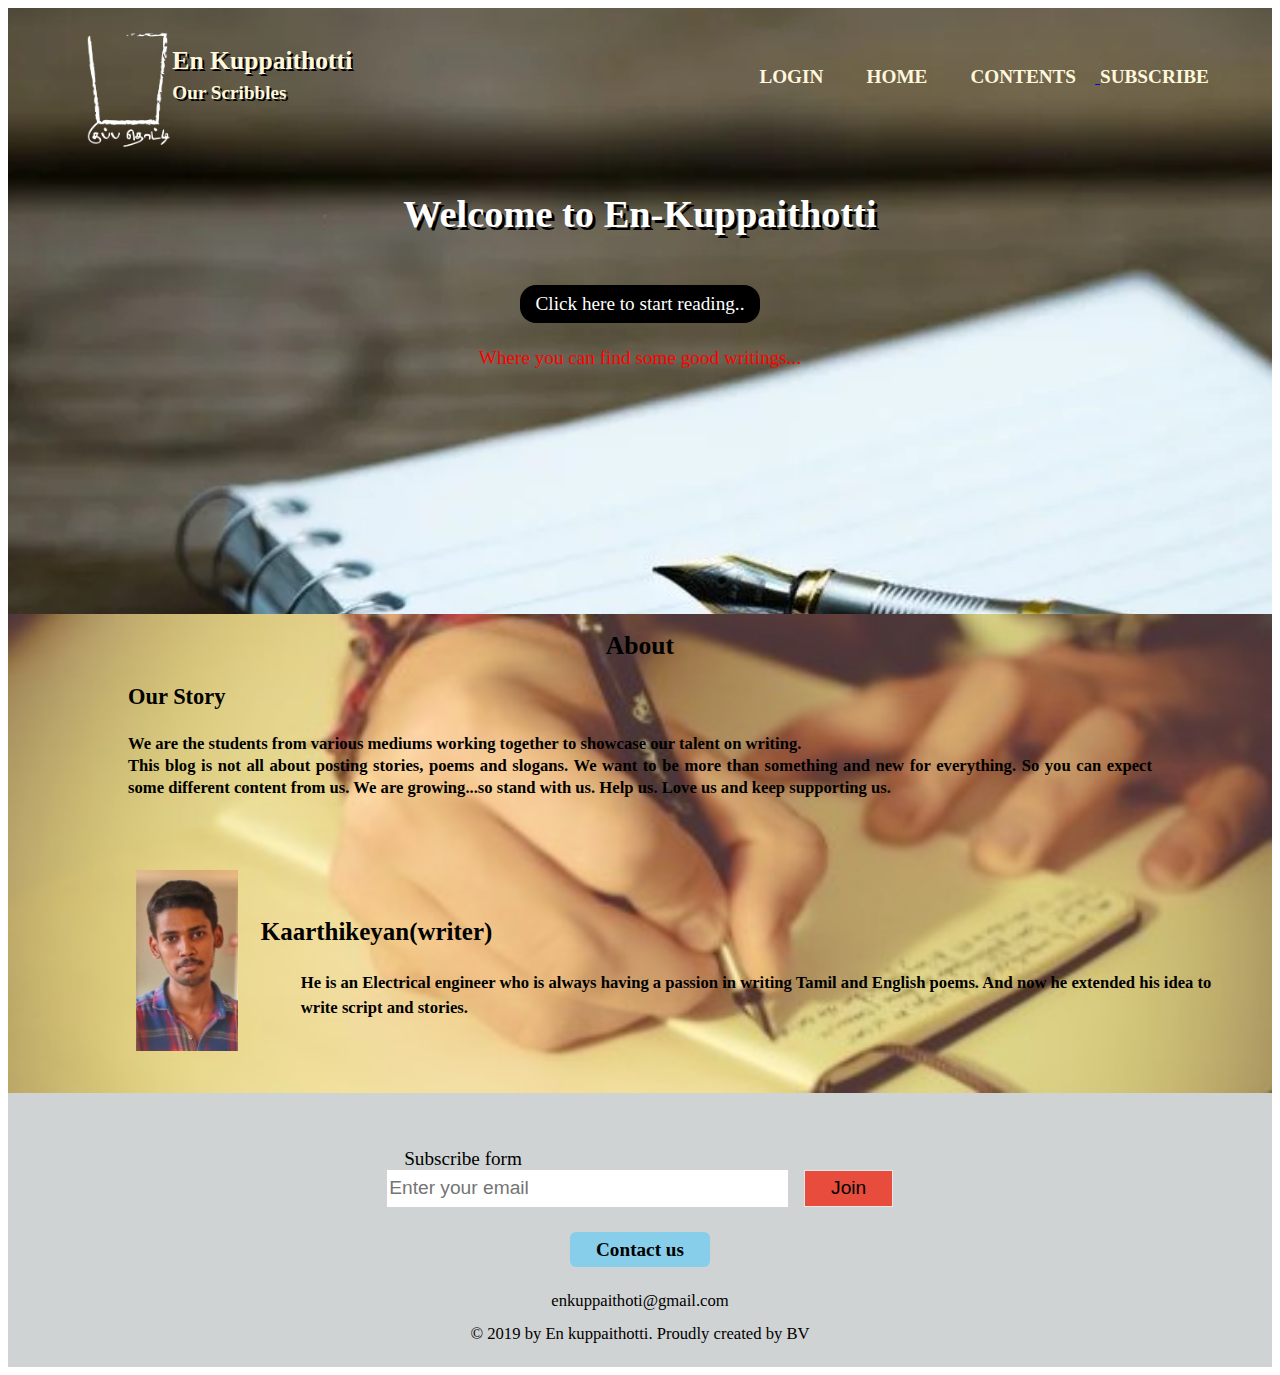
<file: index.html>
<!DOCTYPE html>
<html lang="en">
<head>
    <meta charset="UTF-8">
    <meta name="viewport" content="width=device-width, initial-scale=1.0">
    <title>En Kuppaithotti</title>
    <link rel="stylesheet" href="css/style1.css">  
    <link rel="icon" href="images/icon.png">
    <link href="http://code.ionicframework.com/ionicons/2.0.1/css/ionicons.min.css" rel="stylesheet" type="text/css">
</head>

    <body>
        <div>

        </div>    
    <header>
    <div id="top-header"> 
            <div id="logo">
                  <img src="images/icon1.png">
            </div>
            <div id="logotext">
                <b>En Kuppaithotti</b><br/>
                 <span>Our Scribbles</span>
            </div>
            <div id="nav">
                <nav>
                <ul>
                    <li><a  href="Login.html" target="" >Login</a></li>
                    <li><a href="index.html" target="">HOME</a></li>
                    <li><a href="Contents.html" target="">Contents</li>
                     <a class="Subscribe" href="#footer" target="">Subscribe</a>
                </ul>    
                </nav>
            </div>
        </div>    
    </header>

   <main >
    <section >
        <div id="welcome"> 
            <h1 class="title">Welcome to En-Kuppaithotti</h1> 
            
             <a href="Kirukals.html"target="" class="button"> Click here to start reading.. </a> 
                 
            <p> 
              Where you can find some good writings...
            </p> 

    </section>   
    <section class="container" id="section-2">
       <div id="About"> 
            <div id="Aimg">
                <img src="images/about.jpg" height="100%" width="100%">
            </div>    
            <div id="Atext">
                <h1 >About</h1>
            
            <h3>Our Story</h3>
           <span>
            We are the students from various mediums working 
            together to showcase our talent on writing.<BR/>

            This blog is not all about posting stories, poems and slogans. 
            We want to be more than something and new for everything. So you 
            can expect some different content from us. We are growing...so stand 
            with us. Help us. Love us and keep supporting us.

                </span>    
            </div>
        </div>
        <div id=Rimg>
             <img src="images/kaarthi.jpeg" width="40%" height="40%">
        </div>

        <div id="Rtext">
            <h2>Kaarthikeyan(writer)</h2>
                
                  <blockquote>  He is an Electrical engineer who is always having a passion in writing Tamil and English poems. 
                    And now he extended his idea to write script and stories.</blockquote>
            
        </div>    

    </section>    
    </main>
    <footer>
        <div id="footer">
            <span>Subscribe form</span><br/>
            <from>
                <input type="email" class="email" placeholder="Enter your email" required>
                <button class="btn">Join</button>
            </from><br/>
            <a class="contact" href="mailto:enkuppaithoti@gmail.com" target="_blank">Contact us</a><br/>
            <p>enkuppaithoti@gmail.com<br/>
            &copy; 2019 by En kuppaithotti. Proudly created by BV </p>
        </div>  

    </footer>    

</body>
</html>
</file>
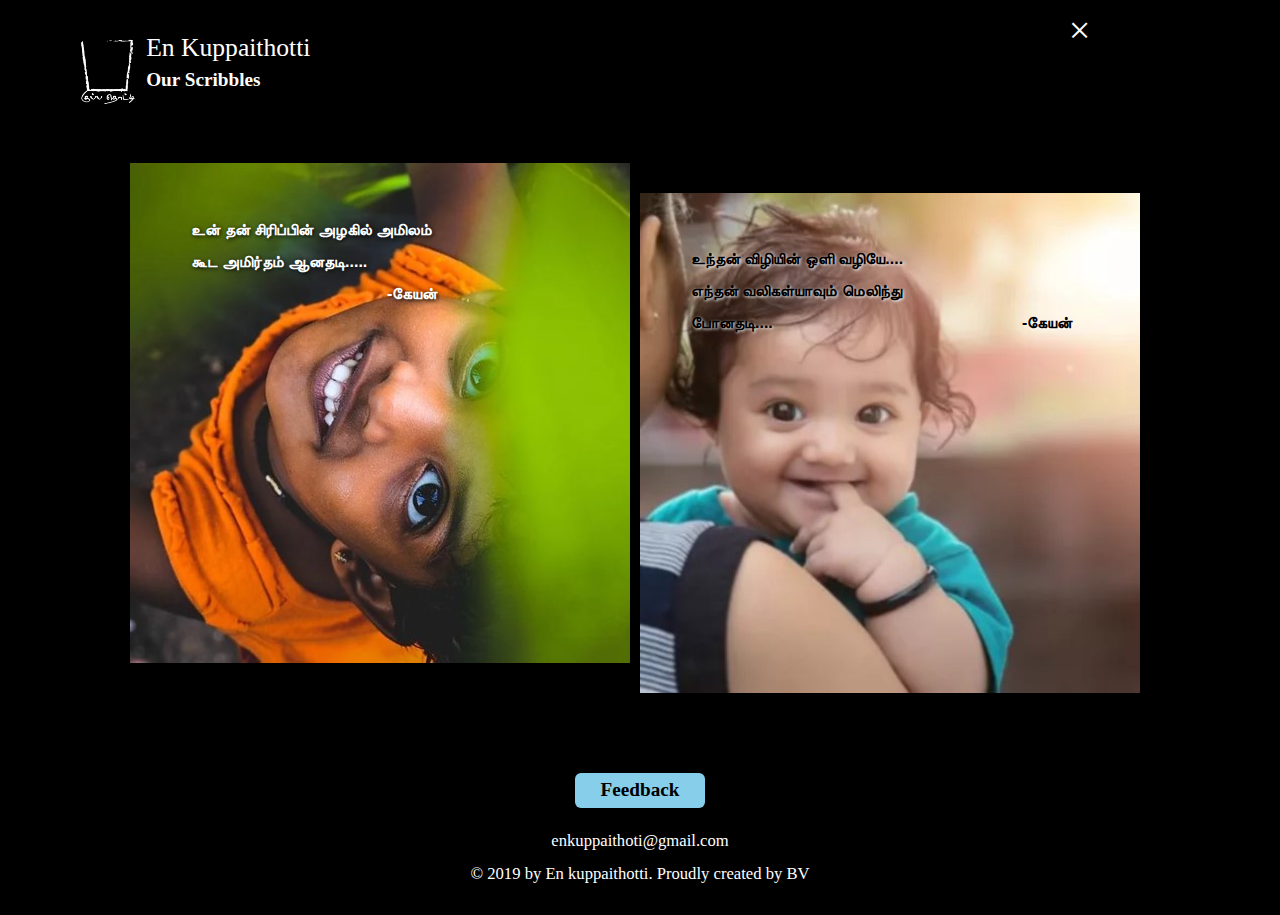
<file: childlove.html>
<!DOCTYPE html>
<html lang="en">
<head>
    <meta charset="UTF-8">
    <meta name="viewport" content="width=device-width, initial-scale=1.0">
    <link rel="stylesheet" href="css/style6.css">
    <link rel="icon" href="images/icon.png">

    <title>மழலை காதல்|Kaathikeyan</title>
</head>
<body>
    <header>
        <div id="top-header"> 
                <div id="logo">
                      <img src="images/icon1.png" height="75px" width="75px">
                </div>
                <div id="logotext">
                    En Kuppaithotti<br/>
                     <span>Our Scribbles</span>
                </div>
                <div id="close">
                  <abbr title="close"><a href="Tamil.html">&times;</a></abbr>
                </div>    

        </div>    
    </header>
    <main>
        <div class="img1">
            <img src="images/Clove1.jpg">

                <div class="p1">
                    உன் தன் சிரிப்பின் அழகில் அமிலம்<br/>
                    கூட அமிர்தம் ஆனதடி.....<br/>
            
                <span>-கேயன்</span> 
                </div>                                          
       </div>
       <div class="img2">

           <img src="images/Clove2.jpg">

                <div class="p2">
                    உந்தன் விழியின் ஒளி வழியே....<br/>
                    எந்தன் வலிகள்யாவும் மெலிந்து<br/>
                    போனதடி....

        
                    <span> -கேயன்</span>
                </div>                                              
        </div>   
        </main>
        <footer>
            <div id="footer">
                <a class="contact" href="mailto:enkuppaithoti@gmail.com" target="_blank">Feedback</a><br/>
                <p>enkuppaithoti@gmail.com<br/>
                &copy; 2019 by En kuppaithotti. Proudly created by BV </p>
            </div>  
        </footer>  
</body>
</html>
</file>
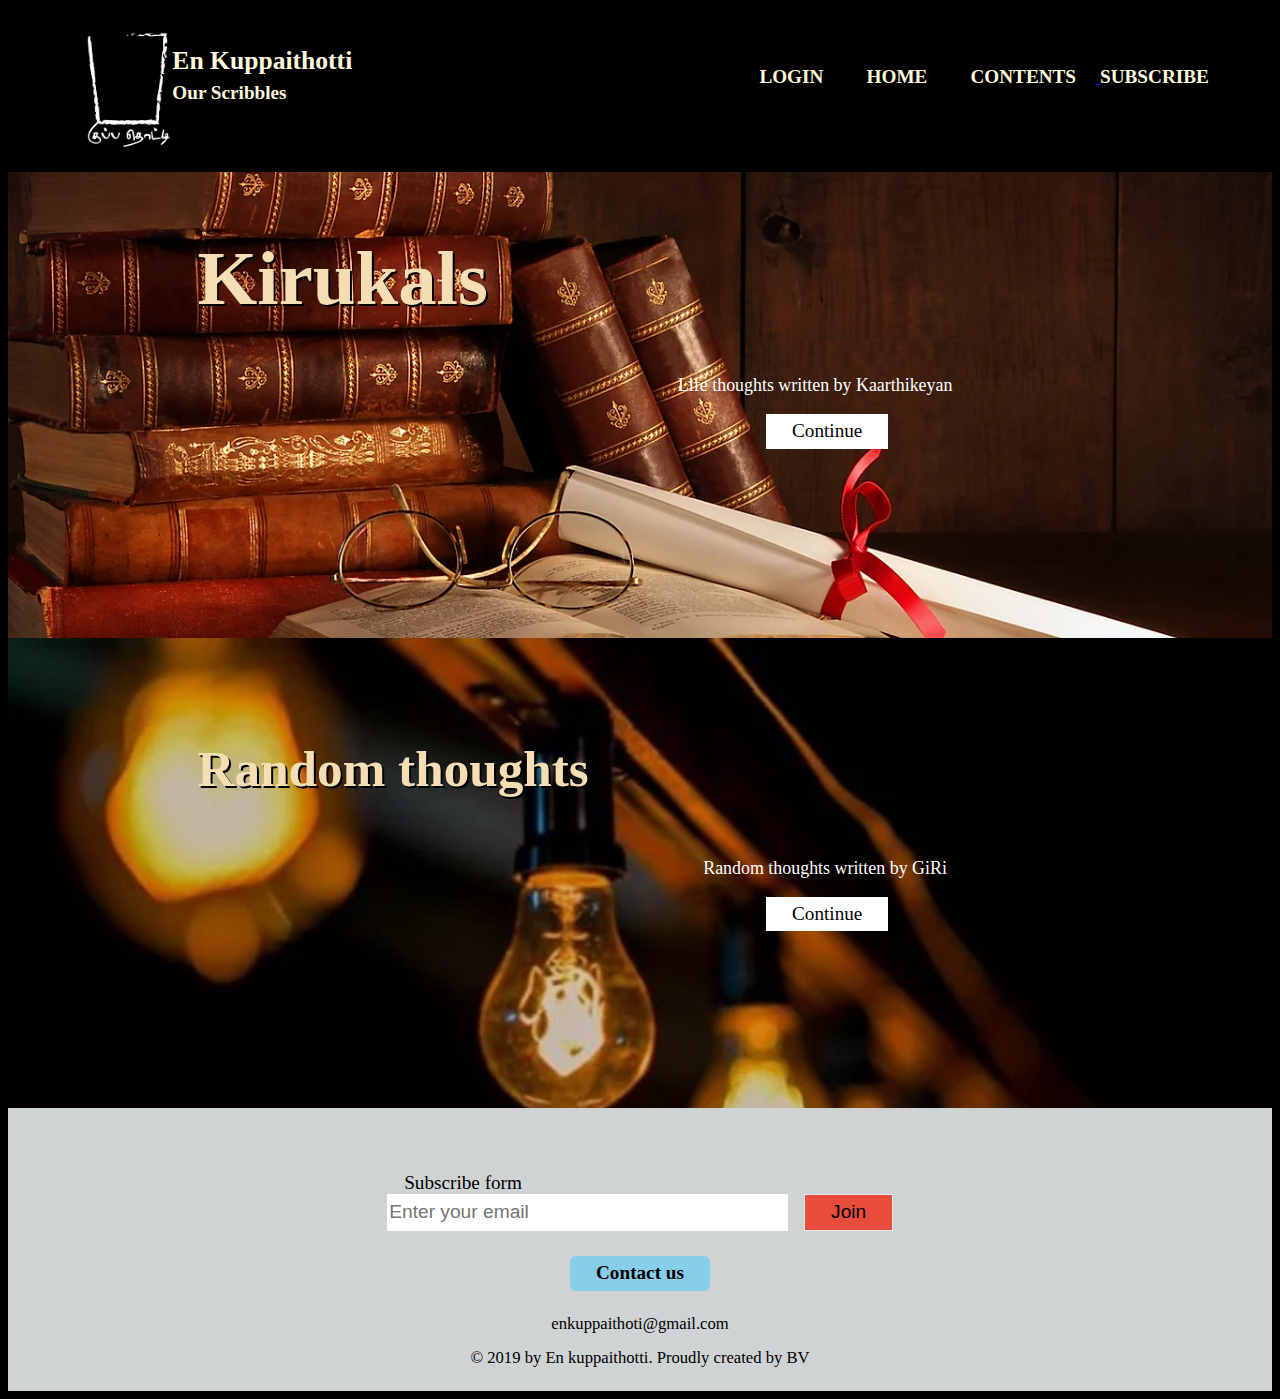
<file: Contents.html>
<!DOCTYPE html>
<html lang="en">
<head>
    <meta charset="UTF-8">
    <meta name="viewport" content="width=device-width, initial-scale=1.0">
    <title>Contents|En Kuppaithotti</title>
    <link rel="stylesheet" href="css/style2.css">  
    <link rel="icon" href="images/icon.png">
</head>
<body>
    <header>
        <div id="top-header"> 
                <div id="logo">
                      <img src="images/icon1.png">
                </div>
                <div id="logotext">
                    <b>En Kuppaithotti</b><br/>
                     <span>Our Scribbles</span>
                </div>
                <div id="nav">
                    <nav>
                    <ul>
                        <li><a href="Login.html" target="" >Login</a></li>
                        <li><a href="index.html" target="">HOME</a></li>
                        <li><a href="Contents.html" target="">Contents</li>
                        <a class="Subscribe" href="#footer" target="">Subscribe</a>
                     </ul>
                    </nav>
                </div>
            </div>    
        </header>
    
        <main>
            <div class="kirukals">
                <div class="kirukals_text" >
                    <h1>Kirukals</h1>
                    <p>
                        Life thoughts written by Kaarthikeyan
                    </p>  
                    <a class="btn1" href="Kirukals.html" target="">Continue</a>
               </div>
            </div>    
            <div class="Random">
                <h1>Random thoughts</h1>
                <p>
                  Random thoughts written by GiRi
                </p>  
                <a class="btn1" href="" target="">Continue</a>
            </div>
           
        </main>   
        <footer>
            <div id="footer">
                <span>Subscribe form</span><br/>
                <from>
                    <input type="email" class="email" placeholder="Enter your email" required>
                    <button class="btn">Join</button>
                </from><br/>
                <a class="contact" href="mailto:enkuppaithoti@gmail.com" target="_blank">Contact us</a><br/>
                <p>enkuppaithoti@gmail.com<br/>
                &copy; 2019 by En kuppaithotti. Proudly created by BV </p>
            </div>  
    
        </footer>  
    
</body>
</html>
</file>
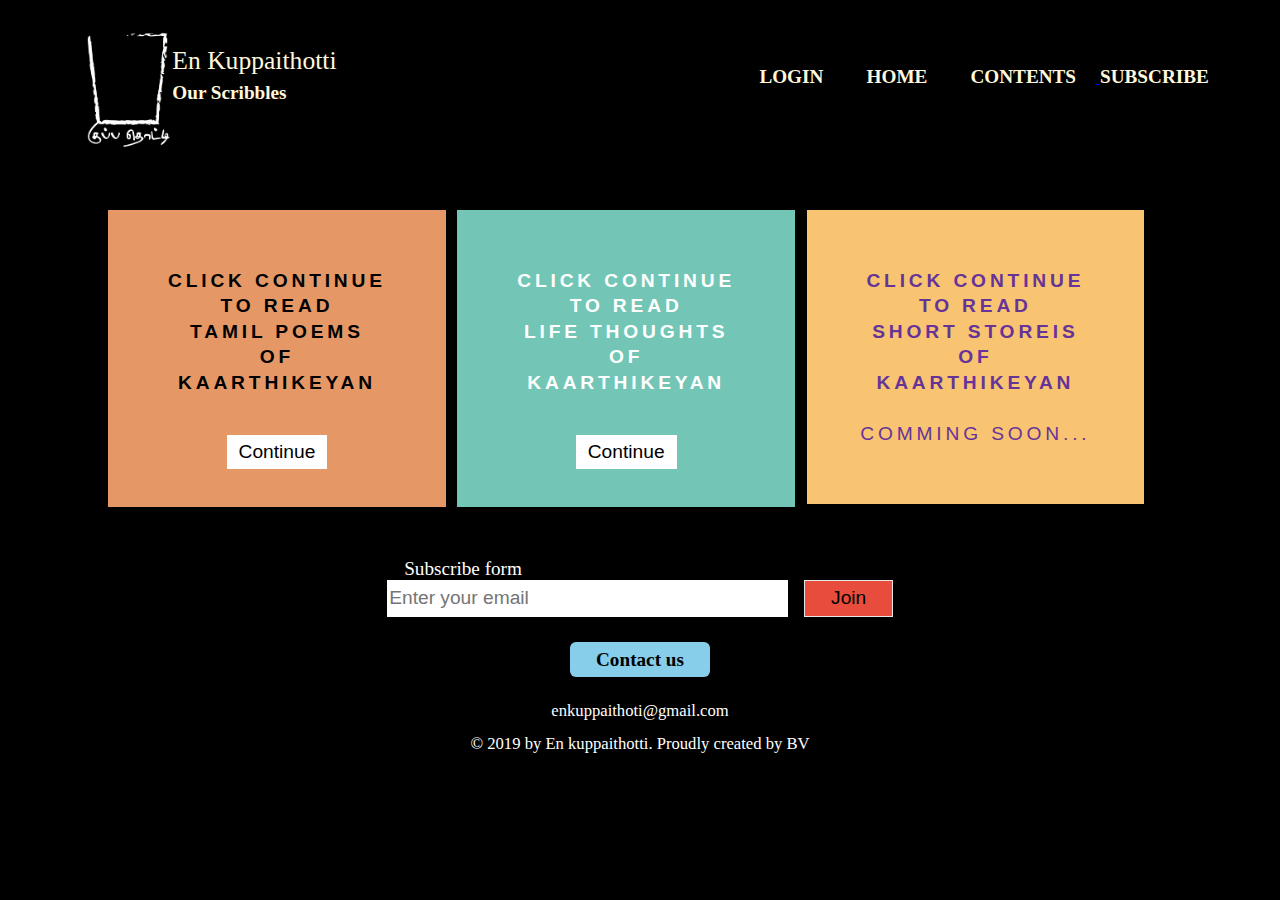
<file: Kirukals.html>
<!DOCTYPE html>
<html lang="en">
<head>
    <meta charset="UTF-8">
    <meta name="viewport" content="width=device-width, initial-scale=1.0">
    <title>Kaarthikeyan|En Kuppaithotti</title>
    <link rel="stylesheet" href="css/style3.css">  
    <link rel="icon" href="images/icon.png">
</head>
<body>
    <header>
        <div id="top-header"> 
                <div id="logo">
                      <img src="images/icon1.png">
                </div>
                <div id="logotext">
                    En Kuppaithotti<br/>
                     <span>Our Scribbles</span>
                </div>
                <div id="nav">
                    <nav>
                    <ul>
                        <li><a href="Login.html" target="" >Login</a></li>
                        <li><a href="index.html" target="">HOME</a></li>
                        <li><a href="Contents.html" target="">Contents</li>
                         <a class="Subscribe" href="#footer" target="">Subscribe</a>
    
                </ul>
                    </nav>
                </div>
            </div>    
        </header>
        <main>
            <section class="container" id="section-2"> 
                <div class="row"> 
                    <div id="column1">  
                        <p> 
                            <b>Click continue to read <br/>tamil poems<br/> of <br/>kaarthikeyan</b>
                        </p>                        

                        <a href="Tamil.html" target="" class="button"> 
                            Continue 
                        </a> 
                    </div> 
                              
                    <div id="column2">       
                        <p> 
                           <b> Click continue to read <br/>Life thoughts of<br/> kaarthikeyan</b>
                        </p>                        
                        
                        <a href="life.html" target="" class="button"> 
                            Continue
                        </a> 
                    </div> 
                                  
                    <div id="column3"> 
                        <p> 
                            <b>Click continue to read <br/>short storeis of <br/>kaarthikeyan </b><br/><br/>

                            Comming soon...
                        </p> 
                            
                        <!--<a href="" target="" class="button"> 
                            Continue
                        </a> -->
                    </div> 
                </div> 
            </section> 
        </main>    
        <footer>
            <div id="footer">
                <span>Subscribe form</span><br/>
                <from>
                    <input type="email" class="email" placeholder="Enter your email" required>
                    <button class="btn">Join</button>
                </from><br/>
                <a class="contact" href="mailto:enkuppaithoti@gmail.com" target="_blank">Contact us</a><br/>
                <p>enkuppaithoti@gmail.com<br/>
                &copy; 2019 by En kuppaithotti. Proudly created by BV </p>
            </div>  
    
        </footer>    
    
</body>
</html>
</file>
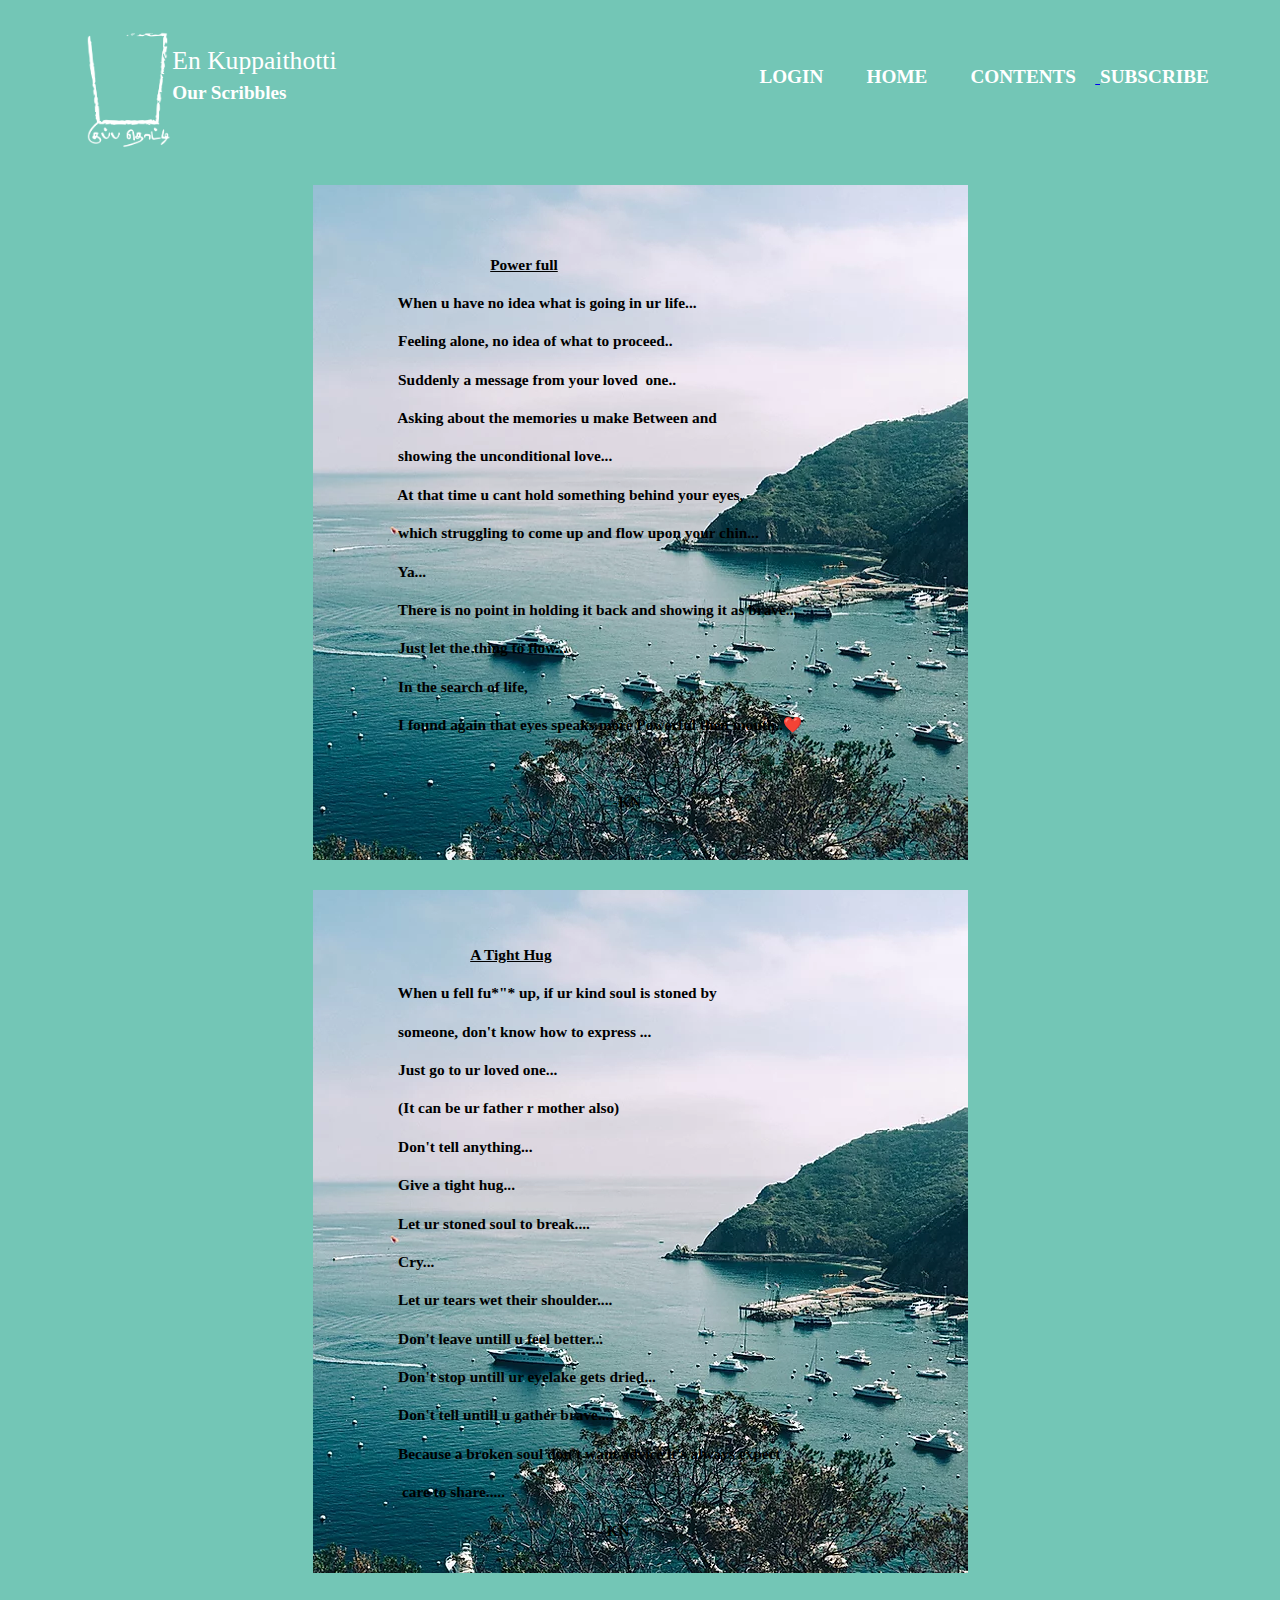
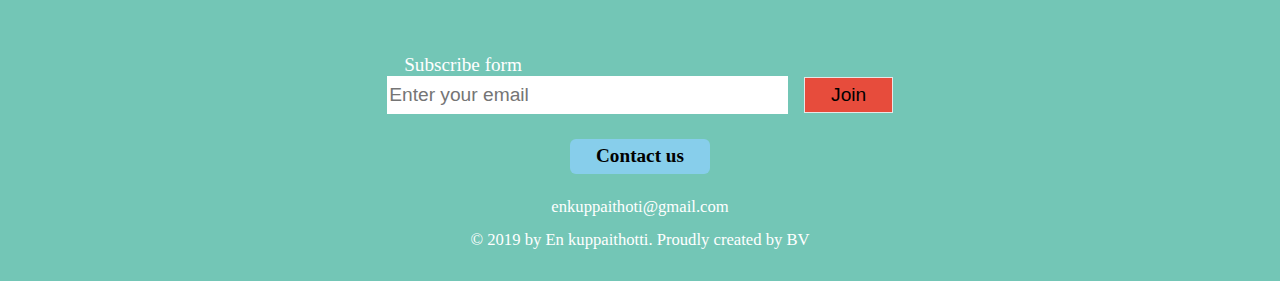
<file: life.html>
<!DOCTYPE html>
<html lang="en">
<head>
    <meta charset="UTF-8">
    <meta name="viewport" content="width=device-width, initial-scale=1.0">
    <title>Life Thought|Kaarthikeyan</title>
    <link href="css/style5.css" rel="stylesheet">
    <link rel="icon" href="images/icon.png">

</head>
<body>
    <header>
        <div id="top-header"> 
            <div id="logo">
                  <img src="images/icon1.png">
            </div>
            <div id="logotext">
                En Kuppaithotti<br/>
                 <span>Our Scribbles</span>
            </div>
            <div id="nav">
                <nav>
                <ul>
                    <li><a href="Login.html" target="" >Login</a></li>
                    <li><a href="index.html" target="">HOME</a></li>
                    <li><a href="Contents.html" target="">Contents</li>
                     <a class="Subscribe" href="#footer" target="">Subscribe</a>

            </ul>
                </nav>
            </div>
        </div>    
    </header>
    <main>
        <div id="img1">
    
            <pre id="pre" style="text-align: justify;">
                                        <u>Power full</u>
                When u have no idea what is going in ur life...
                Feeling alone, no idea of what to proceed..
                Suddenly a message from your loved  one..
                Asking about the memories u make Between and 
                showing the unconditional love...
                At that time u cant hold something behind your eyes, 
                which struggling to come up and flow upon your chin...
                Ya...
                There is no point in holding it back and showing it as brave...
                Just let the thing to flow...
                In the search of life,
                I found again that eyes speaks more Powerful then mouth..❤️
                                                                                 
                                                                        -KN
            </pre>
         </div>
         <div id="img2">
            <pre id="pre" style="text-align: justify;">
                                   <u>A Tight Hug</u>
                When u fell fu*"* up, if ur kind soul is stoned by 
                someone, don't know how to express ...
                Just go to ur loved one...
                (It can be ur father r mother also)
                Don't tell anything...
                Give a tight hug...
                Let ur stoned soul to break....
                Cry...
                Let ur tears wet their shoulder....
                Don't leave untill u feel better...
                Don't stop untill ur eyelake gets dried...
                Don't tell untill u gather brave....
                Because a broken soul don't want advice it's always expect
                 care to share.....     
                                                                    - KN
             </pre>   

         </div>       

    </main> 
    <footer>
        <div id="footer">
            <span>Subscribe form</span><br/>
            <from>
                <input type="email" class="email" placeholder="Enter your email" required>
                <button class="btn">Join</button>
            </from><br/>
            <a class="contact" href="mailto:enkuppaithoti@gmail.com" target="_blank">Contact us</a><br/>
            <p>enkuppaithoti@gmail.com<br/>
            &copy; 2019 by En kuppaithotti. Proudly created by BV </p>
        </div>  


    </footer>    
    
</body>
</html>
</file>
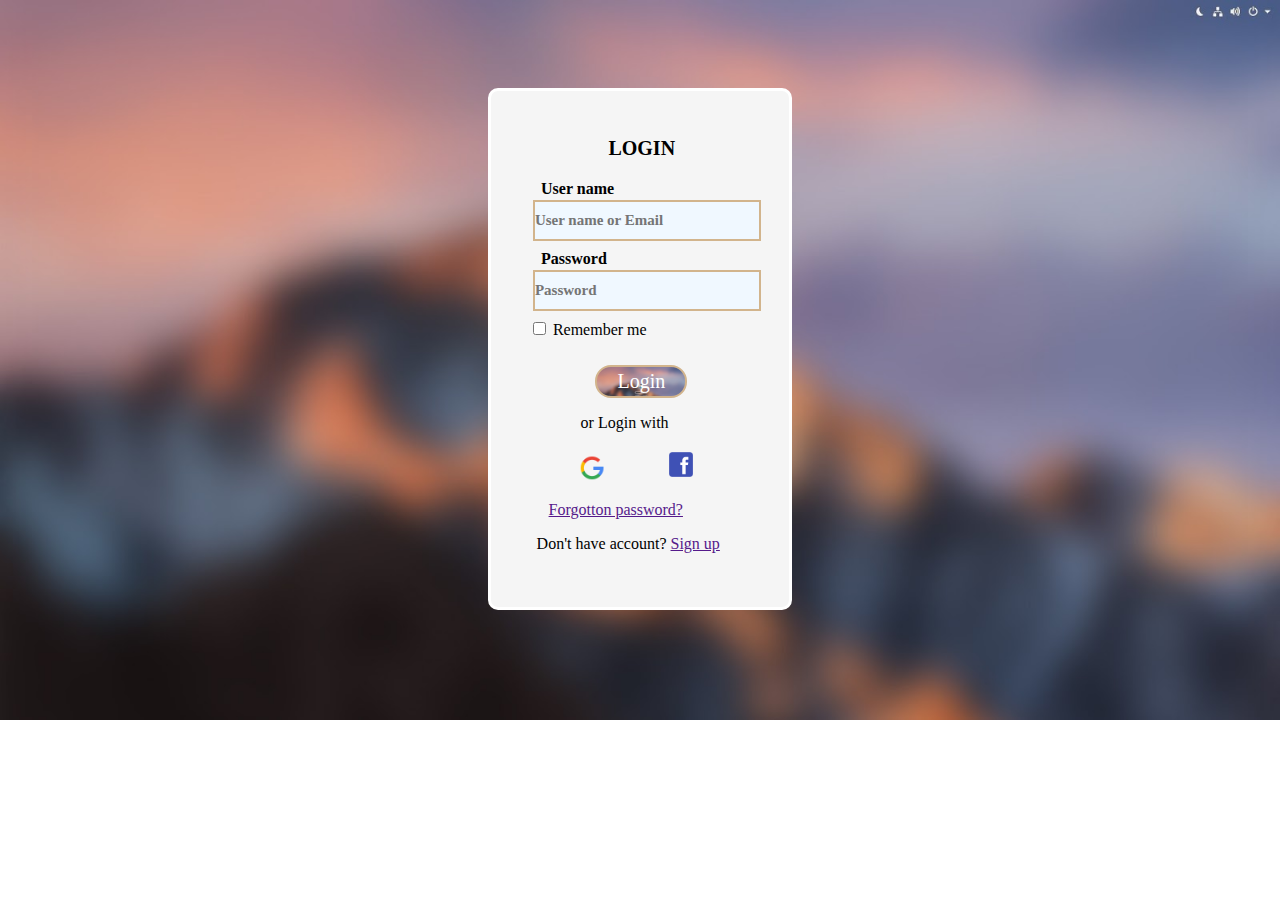
<file: Login.html>
<!DOCTYPE html>
<html>
<head>
    <title>Login|EnKuppaithotti</title>
    <link rel="stylesheet" href="css/Loginstyle.css">
    <link rel="icon" href="images/icon.png">

</head>
<body>
       
    <form>
        <p>LOGIN</p>
        <b>User name</b>
        <input type="text" placeholder="User name or Email" required><br/>
        <b>Password</b>
        <input type="password" placeholder="Password" required><br/>
        <input type="checkbox" > Remember me
        <button><a href="index.html" style="text-decoration: none; color: white;">Login</a></button>
        <pre style="font-family: cursive;">                or Login with</pre>
        <a href="g" style="margin-left:23%;" ><img src="images/g.png" width="10%" height="auto"></a>
        <a href="f" style="margin-left:20%; padding-top:2%;"><img  src="images/f.png" width="12%" height="auto"></a>
        <Pre style="font-family: cursive;">        <a href="">Forgotton password?</a></Pre>
        <pre style="font-family: cursive;">     Don't have account? <a href="">Sign up</a></pre>
</form>
</body>
</html>
</file>
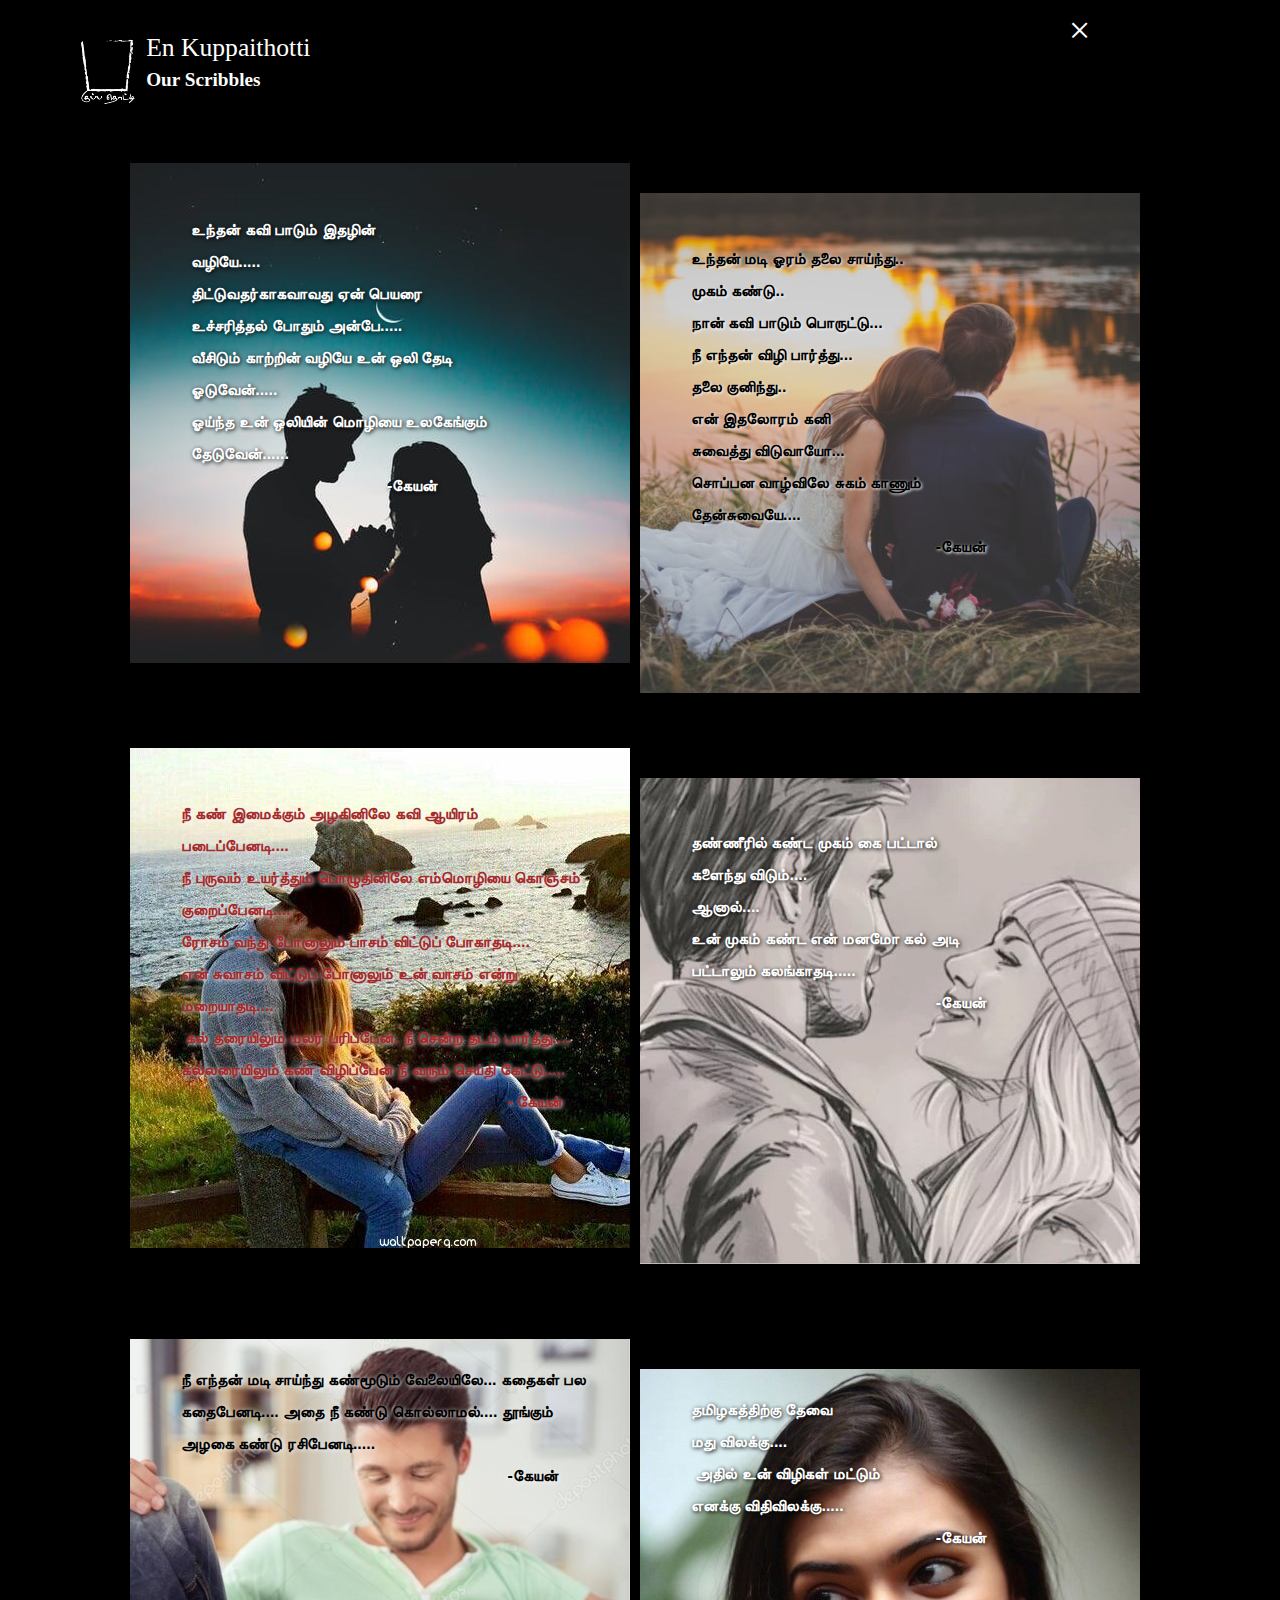
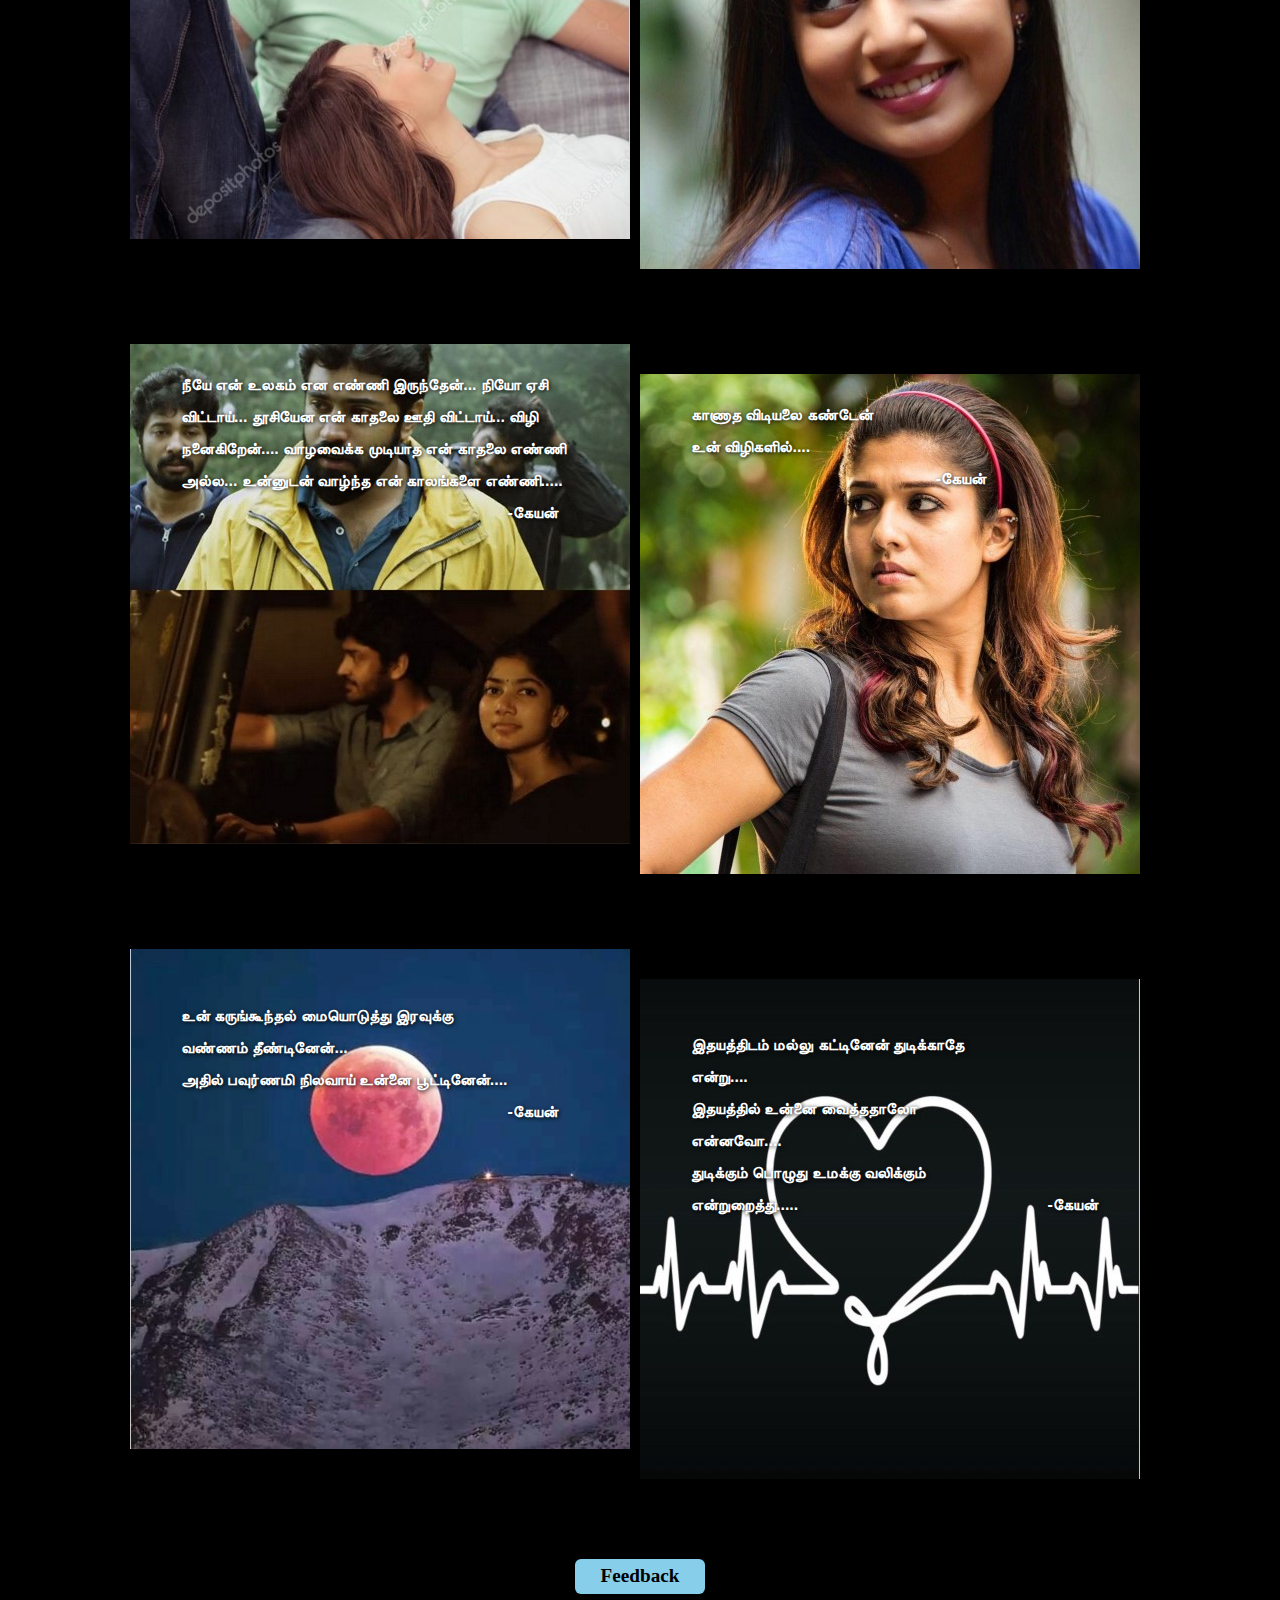
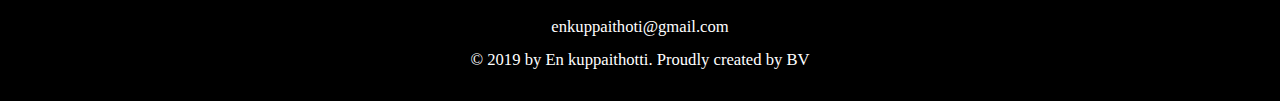
<file: love.html>
<!DOCTYPE html>
<html lang="en">
<head>
    <meta charset="UTF-8">
    <meta name="viewport" content="width=device-width, initial-scale=1.0">
    <title>காதல்|Kaarthikeyan</title>
    <link rel="stylesheet" href="css/style6.css">
    <link rel="icon" href="images/icon.png">

</head>
<body>
<header>
        <div id="top-header"> 
                <div id="logo">
                      <img src="images/icon1.png" height="75px" width="75px">
                </div>
                <div id="logotext">
                    En Kuppaithotti<br/>
                     <span>Our Scribbles</span>
                </div>
                <div id="close">
                  <abbr title="close"><a href="Tamil.html">&times;</a></abbr>
                </div>    

        </div>    
    </header>
    <main>
        <div class="img1">
            <img src="images/love1.jpeg">

                <div class="p1">
                உந்தன் கவி பாடும் இதழின்<br/> 
                வழியே.....<br/>

                திட்டுவதர்காகவாவது ஏன் பெயரை<br/>
                உச்சரித்தல் போதும் அன்பே.....<br/>

                வீசிடும் காற்றின் வழியே உன் ஒலி தேடி <br/>
                ஓடுவேன்.....<br/>

                ஓய்ந்த உன் ஒலியின் மொழியை உலகேங்கும்<br/>
                தேடுவேன்......<br/>

                <span>-கேயன்</span> 
                </div>                                          
       </div>
       <div class="img2">

           <img src="images/love4.jpg">

                <div class="p2">

                    உந்தன் மடி ஓரம் தலை சாய்ந்து.. <br/>
                    முகம் கண்டு..<br/>
                    நான் கவி பாடும் பொருட்டு...<br/>

                    நீ எந்தன் விழி பார்த்து...<br/>
                    தலை குனிந்து..<br/>
                    என் இதலோரம் கனி <br/>
                    சுவைத்து விடுவாயோ...<br/>

                    சொப்பன வாழ்விலே சுகம் காணும் <br/>
                    தேன்சுவையே....<br/>

                    <span> -கேயன்</span>
                </div>                                              
        </div>   
        <div class="img3">
            <img src="images/love5.jpg">
                <div class="p3">
                நீ கண் இமைக்கும் அழகினிலே
                கவி ஆயிரம் படைப்பேனடி....<br/>

                நீ புருவம் உயர்த்தும் பொழுதினிலே
                எம்மொழியை கொஞ்சம் குறைப்பேனடி....<br/>

                ரோசம் வந்து போனாலும்
                பாசம் விட்டுப் போகாதடி....<br/>

                என் சுவாசம் விட்டுப் போனாலும்
                உன் வாசம் என்று மறையாதடி....<br/>

    ​            கல் தரையிலும் மலர் பரிப்பேன்.
                நீ சென்ற தடம் பார்த்து....<br/>

                கல்லரையிலும் கண் விழிப்பேன்
                நீ வரும் செய்தி கேட்டு.....<br/>

                <span>- கேயன்</span>
            </div>
        </div>

        <div class="img4" style="height: max-content;">
            <img src="images/love6.jpg">
            <div class="p4">
            தண்ணீரில் கண்ட முகம் கை பட்டால் <br/>
            களைந்து விடும்....<br/>

            ஆனால்....<br/>

            உன் முகம் கண்ட என் மனமோ கல் அடி<br/>
            பட்டாலும் கலங்காதடி.....<br/>

            <span>-கேயன்</span>

         </div>                               
        </div> 

        <div class="img5">
                   <img src="images/love7.jpg">
            <div class="p5">
            நீ எந்தன் மடி சாய்ந்து கண்மூடும் வேலையிலே...
            கதைகள் பல கதைபேனடி....
 
            அதை நீ கண்டு கொல்லாமல்....
            தூங்கும் அழகை கண்டு ரசிபேனடி.....

             <span>-கேயன்</span>
             </div>

        </div>

        <div class="img6">
            <img src="images/love8.jpg">
            <div class="p6">

            தமிழகத்திற்கு தேவை <br/>
            மது விலக்கு....<br/>

​           அதில் உன் விழிகள் மட்டும் <br/>
            எனக்கு விதிவிலக்கு.....<br/>

            <span>-கேயன்</span>
        </div>
        </div>
        <div class="img7">
            <img src="images/love9.jpg">
            <div class="p7">
            நீயே என் உலகம் என எண்ணி இருந்தேன்...
            நியோ ஏசி விட்டாய்...

            தூசியேன என் காதலை ஊதி விட்டாய்...
            விழி நனைகிறேன்....

​           வாழவைக்க முடியாத என் காதலை எண்ணி அல்ல...
           உன்னுடன் வாழ்ந்த என் காலங்களை எண்ணி.....

            <span>-கேயன்</span>
        </div>
        </div>

        <div class="img8">
            <img src="images/love10.jpg">
        <div class="p8"> 
            காணாத விடியலை கண்டேன் <br/>
            உன் விழிகளில்....
                
            <span>-கேயன்</span>
        </div>
        </div>

        <div class="img9">
            <img src="images/love11.jpg">
        <div class="p9">     

            உன் கருங்கூந்தல் மையொடுத்து இரவுக்கு <br/>
            வண்ணம் தீண்டினேன்...<br/>
​
            அதில் பவுர்ணமி நிலவாய் உன்னை பூட்டினேன்....
                                                                     
            <span>-கேயன்</span>
        </div>
        </div>
        <div class="img10">
            <img src="images/love12.jpg">

            <div class="p10">
            இதயத்திடம்  மல்லு  கட்டினேன் துடிக்காதே<BR/>
            என்று....<BR/>

            இதயத்தில்  உன்னை  வைத்ததாலோ <BR/>
            என்னவோ....<BR/>

            துடிக்கும்  பொழுது  உமக்கு  வலிக்கும் <BR/>
             என்றுறைத்து.....

            <span>-கேயன்<span>
        </div>
        </div>

    </main>   
    <footer>
        <div id="footer">
            <a class="contact" href="mailto:enkuppaithoti@gmail.com" target="_blank">Feedback</a><br/>
            <p>enkuppaithoti@gmail.com<br/>
            &copy; 2019 by En kuppaithotti. Proudly created by BV </p>
        </div>  
    </footer>    
    
</body>
</html>
</file>
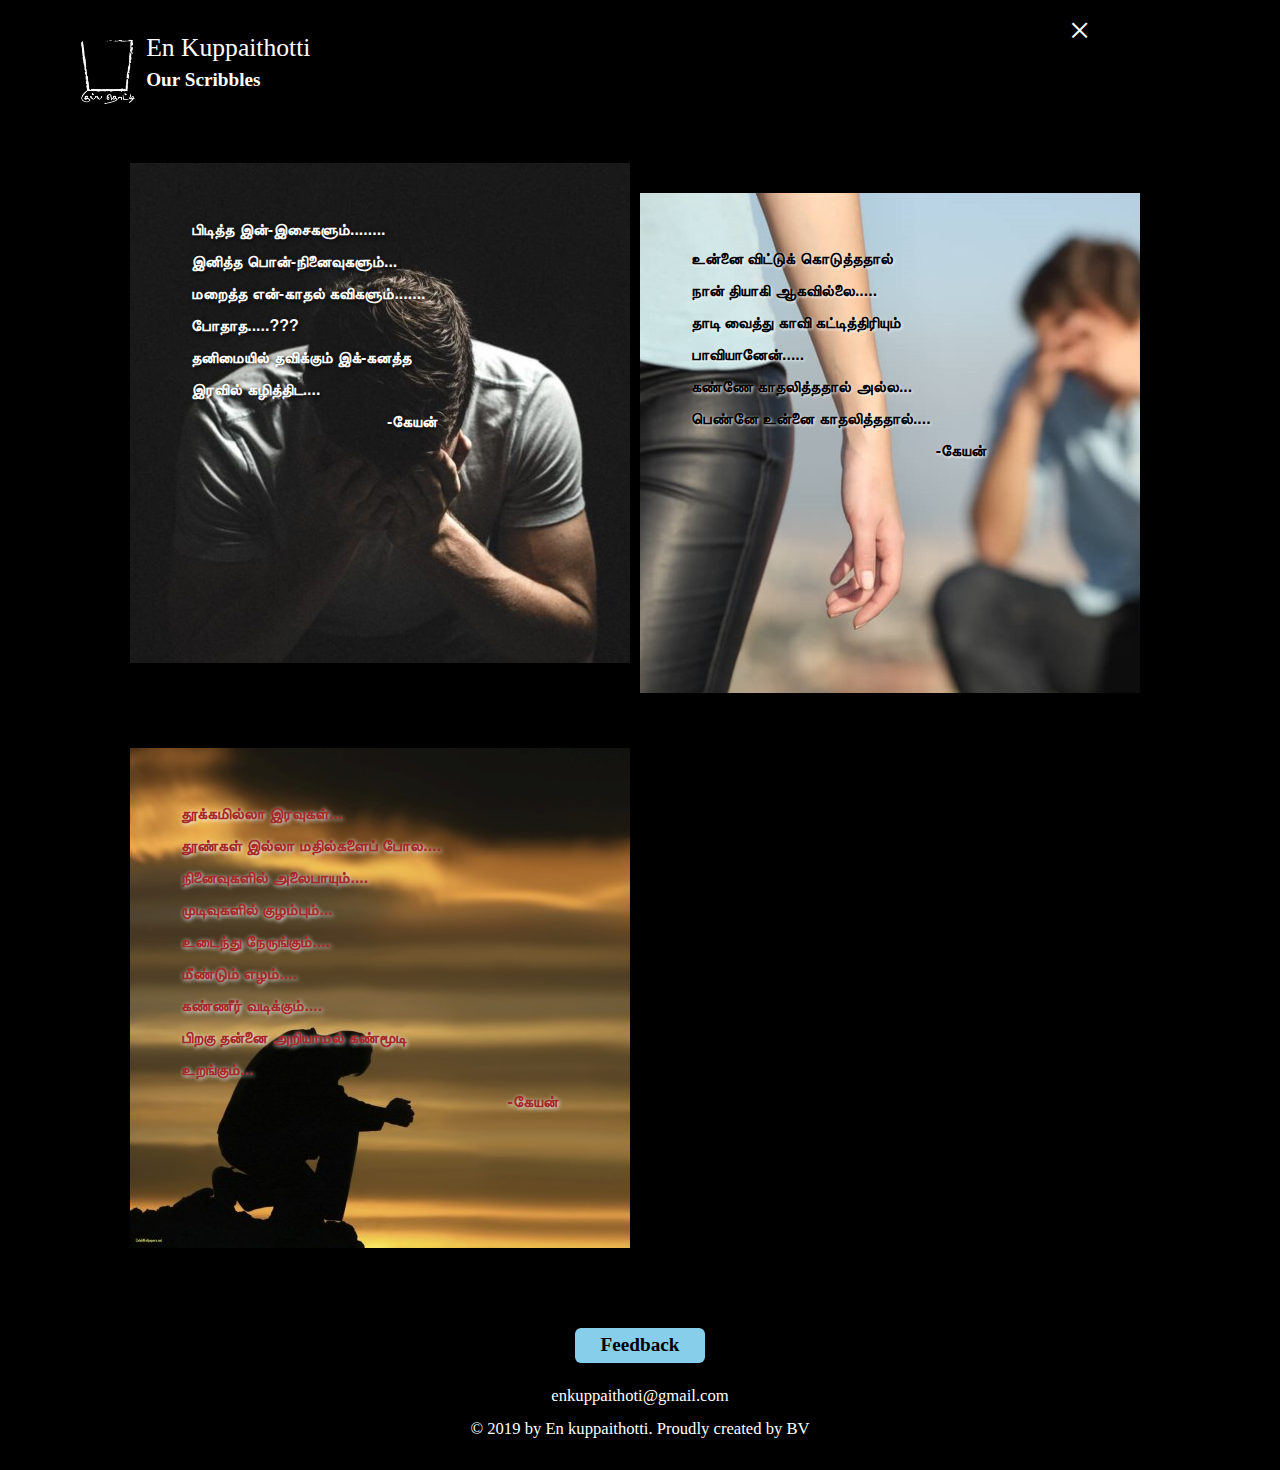
<file: sad.html>
<!DOCTYPE html>
<html lang="en">
<head>
    <meta charset="UTF-8">
    <meta name="viewport" content="width=device-width, initial-scale=1.0">
    <title>வெறுமை|Kaarthikeyan</title>
    <link rel="stylesheet" href="css/style6.css">
    <link rel="icon" href="images/icon.png">


</head>
<body>
    <header>
        <div id="top-header"> 
                <div id="logo">
                      <img src="images/icon1.png" height="75px" width="75px">
                </div>
                <div id="logotext">
                    En Kuppaithotti<br/>
                     <span>Our Scribbles</span>
                </div>
                <div id="close">
                  <abbr title="close"><a href="Tamil.html">&times;</a></abbr>
                </div>    

        </div>    
    </header>
    <main>
        <div class="img1">

            <img src="images/sad3.jpg">

                <div class="p1">

                    பிடித்த இன்-இசைகளும்........<br/>
                    இனித்த பொன்-நினைவுகளும்...<br/>
                    மறைத்த என்-காதல் கவிகளும்.......<br/>
                    போதாத.....???<br/>
                    தனிமையில் தவிக்கும் இக்-கனத்த <br/>
                    இரவில் கழித்திட....<br/>

                <span>-கேயன்</span> 
                </div>                                          
       </div>
       <div class="img2">

           <img src="images/sad2.jpg">

                <div class="p2">
                    உன்னை விட்டுக் கொடுத்ததால் <br/>
                    நான் தியாகி ஆகவில்லை.....<br/>
                    தாடி வைத்து காவி கட்டித்திரியும்<br/>
                    பாவியானேன்.....<br/>
                    கண்ணே காதலித்ததால் அல்ல...<br/>
                    பெண்னே உன்னை காதலித்ததால்....<br/>
                    <span> -கேயன்</span>
                </div>                                              
        </div>   
        <div class="img3">

            <img src="images/sad1.jpg">
 
                 <div class="p3">
                    தூக்கமில்லா இரவுகள்...<br/>
                    தூண்கள் இல்லா மதில்களைப் போல....<br/>
                    நினைவுகளில் அலைபாயும்....<br/>
                    முடிவுகளில் குழம்பும்...<br/>
                    உடைந்து நேருங்கும்....<br/>
                    மீண்டும் எழம்....<br/>
                    கண்ணீர் வடிக்கும்....<br/>
                    பிறகு தன்னை அறியாமல் கண்மூடி<br/>
                    உறங்கும்...<br/>
                     <span> -கேயன்</span>
                 </div>                                              
         </div>   
        </main>
        <footer>
            <div id="footer">
                <a class="contact" href="mailto:enkuppaithoti@gmail.com" target="_blank">Feedback</a><br/>
                <p>enkuppaithoti@gmail.com<br/>
                &copy; 2019 by En kuppaithotti. Proudly created by BV </p>
            </div>  
        </footer>  
</body>
</html>
</file>
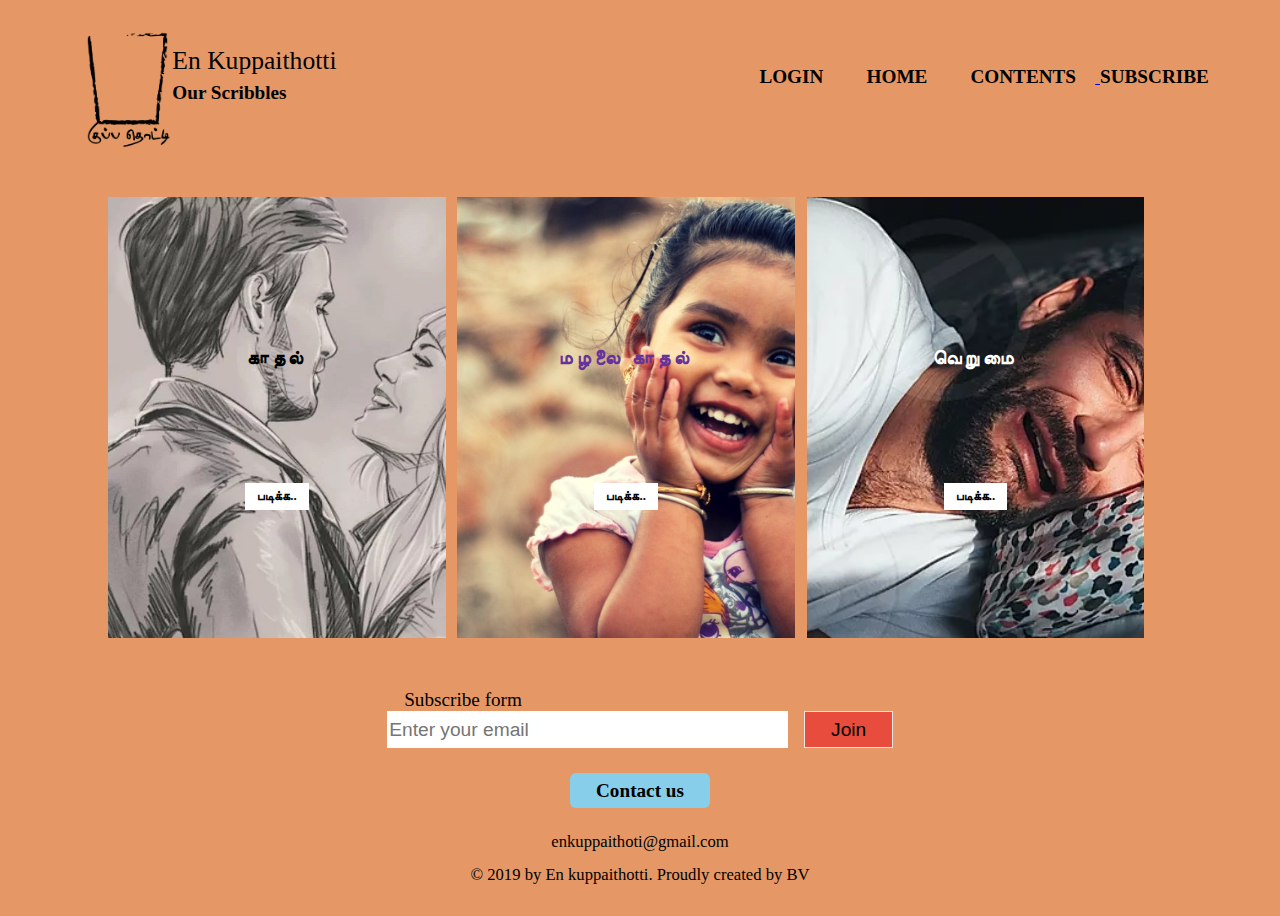
<file: Tamil.html>
<!DOCTYPE html>
<html lang="en">
<head>
    <meta charset="UTF-8">
    <meta name="viewport" content="width=device-width, initial-scale=1.0">
    <title>Tamil Poem |Kaarthikeyan</title>
    <link rel="stylesheet" href="css/style4.css">
    <link rel="icon" href="images/icon.png">


</head>
<body>
    <header>
        <div id="top-header"> 
            <div id="logo">
                  <img src="images/icon.png">
            </div>
            <div id="logotext">
                En Kuppaithotti<br/>
                 <span>Our Scribbles</span>
            </div>
            <div id="nav">
                <nav>
                <ul>
                    <li><a href="Login.html" target="" >Login</a></li>
                    <li><a href="index.html" target="">HOME</a></li>
                    <li><a href="Contents.html" target="">Contents</li>
                     <a class="Subscribe" href="#footer" target="">Subscribe</a>

            </ul>
                </nav>
            </div>
        </div>    
    </header>
    <main>
        <section class="container" id="section-2"> 
            <div class="row"> 
                <div id="column1">                         
                     <p>காதல்</p>
                    <a href="love.html" target="" class="button"> 
                        படிக்க..
                    </a> 
                </div> 
                          
                <div id="column2">       
                    <p> மழலை காதல் </p>               
                    <a href="childlove.html" target="" class="button"> 
                        படிக்க..
                    </a> 
                </div> 
                              
                <div id="column3"> 
                    <p> வெறுமை</p>
                    <a href="sad.html" target="" class="button"> 
                       படிக்க..
                    </a> 
                </div> 
            </div> 
        </section> 
    </main>    
    <footer>
        <div id="footer">
            <span>Subscribe form</span><br/>
            <from>
                <input type="email" class="email" placeholder="Enter your email" required>
                <button class="btn">Join</button>
            </from><br/>
            <a class="contact" href="mailto:enkuppaithoti@gmail.com" target="_blank">Contact us</a><br/>
            <p>enkuppaithoti@gmail.com<br/>
            &copy; 2019 by En kuppaithotti. Proudly created by BV </p>
        </div>  


    </footer>    
    
</body>
</html>
</file>
<file: css/style1.css>
html {
    scroll-behavior: smooth;
  }
header,main
{
    background-image: url(back.webp);
    background-repeat: no-repeat;
    background-size: cover;
    background-attachment:fixed;
}
header
{ 
    overflow:hidden; 
    width:100%;
} 
#logo img
{
    float:left;
    position: absolute;
    margin-left:5%;
    margin-top:1%;
    width:9%;
    height: auto;
}
#logotext
{
    float:left;
    margin-top:3%; 
    margin-left:13%;
    font-family: cursive;
    color:cornsilk;
    text-shadow: 2px 2px  black;
    font-size:2vw; 
    font-weight: 400;
}
#logotext span
{
    font-size:1.5vw; 
    font-weight: 600;
}
#nav
{ 
	float: right; 
    margin-top:2%; 
    margin-right:5%;
} 	
#nav ul
{ 
	text-align:left; 
	background:transparent;
	font-size:1.5vw; 
} 
#nav li
{ 
	display:inline;
	padding: none; 
	margin: none; 
    outline:none;
    font-family: cursive;
    
} 
#nav li a
{ 
	display:inline; 
	padding: 0em 1em; 
	text-decoration: none; 
	font-weight: 600; 
	text-transform: uppercase; 
    line-height: 50px;
    -webkit-transition-duration: 0.4s;
	transition-duration: 0.4s; 
	color:cornsilk;
} 
#nav li:hover a
{ 
	color: black;
	text-decoration: none; 
} 
#nav .Subscribe 
{
    text-decoration:none; 
	text-transform: uppercase; 
    text-align: center; 
    font-family: cursive;
    font-weight: 600; 
	display: inline-block; 
	font-size:1.5vw;
	color: cornsilk;
	-webkit-transition-duration: 0.2s; 
	transition-duration: 0.2s; 
    cursor: pointer; 
    
}
#nav .Subscribe:hover 
{   
    border-radius: 8px;
	padding: 0.5vw 1.5vw;
	margin: 4px 2px; 
	background-color: white; 
	color:black
} 
#welcome 
{   
    overflow: hidden; 
    height:100%;
    margin: 0px auto;
    text-align: center; 
} 	
#welcome .title
{ 
	margin-top:50px; 
	padding: 20px; 
    font-family:cursive;
	color:white;
    font-size:3vw;
    text-shadow: 3px 3px  black;
    
} 
#welcome p
{ 
	margin-bottom: 40px; 
	font-size:1.5vw;
    color:red;
    font-family: cursive;
    text-shadow: black;
} 

#welcome .button
{
    text-decoration:none; 
    display: inline-block; 
    font-family: cursive;
	font-size:1.5vw;
    background-color:black;
    font-weight: 400;
	color: white; 
	border-radius: 16px;
	padding: 8px 16px; 
	margin: 4px 2px; 
	-webkit-transition-duration: 0.4s; 
	transition-duration: 0.4s; 
	cursor: pointer; 
}
#welcome .button:hover
{ 
	background-color: white; 
	color:black; 
    box-shadow: 0 12px 16px 0 rgba(0,0,0,0.24);
} 
#welcome .button:active
{
    transform: translateY(4px);
}
.container
{	 
	margin:auto; 
	width:1200px;
} 
#section-2
{ 
	overflow: hidden; 
	margin-top:15%; 
	padding-top: 1em; 
	width:100%;
	color:black;
} 
#Aimg
{
    float: left; 
    width: 100%
}
#Atext
{
    position: absolute;
    float: left; 
    width:80%;
    left:10%;
    font-size: 1.5vw;
    font-family: cursive;
    text-align:justify;
}
#Atext h1
{
    text-align:center;
    font-size:2vw;
    font-family: cursive;
    color:black;
   
}
#Atext span
{
    font-family: cursive;
    font-size:1.3vw;
    font-weight: bolder;
    line-height:1.2;
}
#Rimg
{
   position: absolute;
   width: 20%; 
   padding-top:20%;
   padding-left:10%;
   float: left; 
}
#Rtext
{ 
    margin-top:22%;
    line-height:1.5;
    float: left; 
    width: 80%; 
    margin-left:-80%;
    font-size: 1.3vw;
    font-family: cursive;
    font-weight: bolder;
}
#footer
{

    background-color:#D0D3D4;
    color: white;
    overflow: hidden; 
    font-family: cursive;
    text-align: center;
    padding-top:5%; 
    margin-top: -1%;
    width:100%;   
    
}
#footer span
{
    margin-right:28%;
    font-size:1.5vw;
    color: black;

}
#footer .email
{
    border: gray;
    background-color: #fff;
    color:black;
    font-size: 1.5vw;
    padding-right:12%;
    padding-top:0.6%;
    padding-bottom:0.6%;
}
.btn
{
    text-decoration:none; 
    margin-left:1%;
    font-weight: 100; 
    display: inline-block; 
	font-size:1.5vw;
    background-color:#E74C3C;
    border: 0.1vw solid #e7e7e7;
	color:black;
	padding: 0.5vw 2vw; 
	-webkit-transition-duration: 0.2s; 
	transition-duration: 0.2s; 
    cursor: pointer; 
}
.btn:hover 
{ 
    opacity:50%;
} 
.contact 
{
    margin-top:2%;
    text-decoration:none; 
    font-weight: 600; 
	display: inline-block; 
	font-size:1.5vw;
	background-color:skyblue;
	color:black;
	border-radius: 6px;
	padding: 0.5vw 2vw; 
	-webkit-transition-duration: 0.4s; 
	transition-duration: 0.4s; 
    cursor: pointer;

}
.contact:hover 
{ 
	opacity:60%;
} 
#footer p
{
line-height:2;
text-align: center;
font-size:1.3vw;
color: black;
}
@media screen and (max-width: 800px) {
    header,main,footer {
      width: 100%; /* The width is 100%, when the viewport is 800px or smaller */
    }
}
</file>
<file: css/style6.css>
html {
    scroll-behavior: smooth;
    font-family: cursive;
  }
body
{
    background-color:black;
   
}
main
{
    margin-left:122px;
    margin-right:122px;
}
header
{ 
    overflow:hidden;    
} 
#logo
{
    float:left;
    margin-top:2%; 
    margin-left:5%;
}
#logotext
{
    float:left;
    margin-top:2%; 
    margin-left:0;
    font-family: cursive;
    color:white;
    font-size:2vw; 
    font-weight: 400;
}
#logotext span
{
    font-size:1.5vw; 
    font-weight: 600;
}
abbr
{
    text-decoration: none;
}
#close a 
{
    text-decoration: none;
    font-size:3vw;
    font-family: Georgia, 'Times New Roman', Times, serif;
    margin-left:60%;
    color:white;
    -webkit-transition-duration: 0.4s;
	transition-duration: 0.4s; 
}
#close a:hover
{
    color: red;
}
.img1
{ 
 position:relative;
 margin-top:5%;
 margin-right:40%;
}
.p1
{
    position: absolute;
    top:10%;
    left:10%;
    bottom:10%;
    right:10%;
    color: white;
    line-height:2;
    font-family: Arial, Helvetica, sans-serif;
    font-weight: 900;
    text-shadow: 1px 1px 4px black;


}
.p1 span
{
    margin-left:40%;
}
.img2
{ 
 position:relative;
 margin-left:50%;
 margin-top:-46.5%;

}
.p2
{
    position: absolute;
    top:10%;
    left:10%;
    bottom:10%;
    right:10%;
    color:black;
    text-shadow: 1px 1px 3px white;
    line-height:2;
    font-family: Arial, Helvetica, sans-serif;
    font-weight: 900;
}
.p2 span
{
    margin-left:60%;
}
.img3
{ 
 position:relative;
 width:50%;
 height:auto;
 margin-top:5%;
}
.p3
{
    position: absolute;
    top:10%;
    left:10%;
    bottom:10%;
    right:10%;
    color: brown;
    line-height:2;
    font-family: Arial, Helvetica, sans-serif;
    font-weight: 900;
    text-shadow: 1px 1px 4px whitesmoke;;

}
.p3 span
{
    margin-left:80%;
}
.img4
{ 
 position:relative;
 margin-left:50%;
 margin-top:-46.5%;
}
.p4
{
    position: absolute;
    top:10%;
    left:10%;
    bottom:10%;
    right:10%;
    color:white;
    text-shadow: 1px 1px 4px black;
    line-height:2;
    font-family: Arial, Helvetica, sans-serif;
    font-weight: 900;
}
.p4 span
{
    margin-left:60%;
}
.img5
{ 
 position:relative;
 width:50%;
 height:auto;
 margin-top:7%;
}
.p5
{
    position: absolute;
    top:5%;
    left:10%;
    bottom:10%;
    right:10%;
    color:black;
    line-height:2;
    font-family: Arial, Helvetica, sans-serif;
    font-weight: 900;
    text-shadow: 1px 1px 4px whitesmoke;

}
.p5 span
{
    margin-left:80%;
}
.img6
{ 
 position:relative;
 margin-left:50%;
 margin-top:-46.5%;
}
.p6
{
    position: absolute;
    top:5%;
    left:10%;
    bottom:10%;
    right:10%;
    color:white;
    text-shadow: 1px 1px 4px black;
    line-height:2;
    font-family: Arial, Helvetica, sans-serif;
    font-weight: 900;
}
.p6 span
{
    margin-left:60%;
}
.img7
{ 
 position:relative;
 width:50%;
 height:auto;
 margin-top:7%;
}
.p7
{
    position: absolute;
    top:5%;
    left:10%;
    bottom:10%;
    right:10%;
    color:white;
    line-height:2;
    font-family: Arial, Helvetica, sans-serif;
    font-weight: 900;
    text-shadow: 1px 1px 4px black;

}
.p7 span
{
    margin-left:80%;
}
.img8
{ 
 position:relative;
 margin-left:50%;
 margin-top:-46.5%;
}
.p8
{
    position: absolute;
    top:5%;
    left:10%;
    bottom:10%;
    right:10%;
    color:white;
    text-shadow: 1px 1px 4px black;
    line-height:2;
    font-family: Arial, Helvetica, sans-serif;
    font-weight: 900;
}
.p8 span
{
    margin-left:60%;
}
.img9
{ 
 position:relative;
 width:50%;
 height:auto;
 margin-top:7%;
}
.p9
{
    position: absolute;
    top:10%;
    left:10%;
    bottom:10%;
    right:10%;
    color:white;
    line-height:2;
    font-family: Arial, Helvetica, sans-serif;
    font-weight: 900;
    text-shadow: 1px 1px 4px black;

}
.p9 span
{
    margin-left:80%;
}
.img10
{ 
 position:relative;
 margin-left:50%;
 margin-top:-46.5%;
}
.p10
{
    position: absolute;
    top:10%;
    left:10%;
    bottom:10%;
    right:10%;
    color:white;
    text-shadow: 1px 1px 4px black;
    line-height:2;
    font-family: Arial, Helvetica, sans-serif;
    font-weight: 900;
}
.p10 span
{
    margin-left:60%;
}
#footer
{

    color: white;
    overflow: hidden; 
    font-family: cursive;
    text-align: center;
    padding-top:5%; 
    margin-top: -1%;
    width:100%;   
    
}
.contact 
{
    margin-top:2%;
    text-decoration:none; 
    font-weight: 600; 
	display: inline-block; 
	font-size:1.5vw;
	background-color:skyblue;
	color:black;
	border-radius: 6px;
	padding: 0.5vw 2vw; 
	-webkit-transition-duration: 0.4s; 
	transition-duration: 0.4s; 
    cursor: pointer;

}
.contact:hover 
{ 
	opacity:60%;
} 
#footer p
{
line-height:2;
text-align: center;
font-size:1.3vw;
}
</file>
<file: css/style2.css>
html {
    scroll-behavior: smooth;
    font-family: cursive;
  }
body
{
    background-color: black;
   
}
header
{ 
    overflow:hidden; 
    background-color: black;
    width:100%;
   
} 
#logo img
{
    float:left;
    position: absolute;
    margin-left:5%;
    margin-top:1%;
    width:9%;
    height: auto;
}
#logotext
{
    float:left;
    margin-top:3%; 
    margin-left:13%;
    font-family: cursive;
    color:cornsilk;
    text-shadow: 2px 2px  black;
    font-size:2vw; 
    font-weight: 400;
}
#logotext span
{
    font-size:1.5vw; 
    font-weight: 600;
}
#nav
{ 
	float: right; 
    margin-top:2%; 
    margin-right:5%;
} 	
#nav ul
{ 
	text-align:left; 
	background:transparent;
	font-size:1.5vw; 
} 
#nav li
{ 
	display:inline;
	padding: none; 
	margin: none; 
    outline:none;
    font-family: cursive;
    
} 
#nav li a
{ 
	display:inline; 
	padding: 0em 1em; 
	text-decoration: none; 
	font-weight: 600; 
	text-transform: uppercase; 
    line-height: 50px;
    -webkit-transition-duration: 0.4s;
	transition-duration: 0.4s; 
	color:cornsilk;
} 
#nav li:hover a
{ 
	color:red;
	text-decoration: none; 
} 
#nav .Subscribe 
{
    text-decoration:none; 
	text-transform: uppercase; 
    text-align: center; 
    font-family: cursive;
    font-weight: 600; 
	display: inline-block; 
	font-size:1.5vw;
	color: cornsilk;
	-webkit-transition-duration: 0.2s; 
	transition-duration: 0.2s; 
    cursor: pointer; 
    
}
#nav .Subscribe:hover 
{   
    border-radius: 8px;
	padding: 0.5vw 1.5vw;
	margin: 4px 2px; 
	background-color: white; 
	color:red;
}  
.kirukals
{
    
    background-image: url(kirukals.webp);
    background-repeat: no-repeat;
    background-size:100%;
}
.kirukals h1
{
    margin-top:4%;
    margin-left:15%;
    padding-top: 5%;
    font-size: 6vw;
    text-shadow: 2px 2px black;
    color:wheat;
}
.kirukals p
{
    margin-left:53%;
    font-size: 1.4vw;
    color:white;
}
.btn1
{
    text-decoration:none; 
    margin-left:60%;
    margin-bottom:15%;
    font-weight: 100; 
    display: inline-block; 
	font-size:1.5vw;
    background-color:white;
	color:black;
	padding: 0.5vw 2vw; 
	-webkit-transition-duration: 0.2s; 
	transition-duration: 0.2s; 
    cursor: pointer; 
}
.btn1:hover 
{ 
    opacity:50%;
}
.Random
{
    margin-top:0;
    background-image: url(Random.jpg);
    background-repeat: no-repeat;
    background-size:100%;
}
.Random h1
{
    margin-top: 0;
    margin-left:15%;
    padding-top: 8%;
    font-size: 4vw;
    color:wheat;
    text-shadow: 2px 2px black;
}
.Random p
{
    margin-left:55%;
    font-size: 1.4vw;
    color: white;
    padding-top:2%;

} 
#footer
{

    background-color:#D0D3D4;
    color: white;
    overflow: hidden; 
    font-family: cursive;
    text-align: center;
    padding-top:5%; 
    margin-top: -1%;
    width:100%;   
    
}
#footer span
{
    margin-right:28%;
    font-size:1.5vw;
    color: black;

}
#footer .email
{
    border: gray;
    background-color: #fff;
    color:black;
    font-size: 1.5vw;
    padding-right:12%;
    padding-top:0.6%;
    padding-bottom:0.6%;
}
.btn
{
    text-decoration:none; 
    margin-left:1%;
    font-weight: 100; 
    display: inline-block; 
	font-size:1.5vw;
    background-color:#E74C3C;
    border: 0.1vw solid #e7e7e7;
	color:black;
	padding: 0.5vw 2vw; 
	-webkit-transition-duration: 0.2s; 
	transition-duration: 0.2s; 
    cursor: pointer; 
}
.btn:hover 
{ 
    opacity:50%;
} 
.contact 
{
    margin-top:2%;
    text-decoration:none; 
    font-weight: 600; 
	display: inline-block; 
	font-size:1.5vw;
	background-color:skyblue;
	color:black;
	border-radius: 6px;
	padding: 0.5vw 2vw; 
	-webkit-transition-duration: 0.4s; 
	transition-duration: 0.4s; 
    cursor: pointer;

}
.contact:hover 
{ 
	opacity:60%;
} 
#footer p
{
line-height:2;
text-align: center;
font-size:1.3vw;
color: black;
}
@media screen and (max-width: 800px) {
    header,main,footer {
      width: 100%; /* The width is 100%, when the viewport is 800px or smaller */
    }
}
</file>
<file: css/style3.css>
html {
    scroll-behavior: smooth;
    font-family: cursive;
  }
body
{
    background-color: black;
    background-attachment: fixed;
}
header
{ 
    overflow:hidden; 
    background-color: black;
   
} 
#logo img
{
    float:left;
    position: absolute;
    margin-left:5%;
    margin-top:1%;
    width:9%;
    height: auto;
}
#logotext
{
    float:left;
    margin-top:3%; 
    margin-left:13%;
    font-family: cursive;
    color:cornsilk;
    text-shadow: 2px 2px  black;
    font-size:2vw; 
    font-weight: 400;
}
#logotext span
{
    font-size:1.5vw; 
    font-weight: 600;
}
#nav
{ 
	float: right; 
    margin-top:2%; 
    margin-right:5%;
} 	
#nav ul
{ 
	text-align:left; 
	background:transparent;
	font-size:1.5vw; 
} 
#nav li
{ 
	display:inline;
	padding: none; 
	margin: none; 
    outline:none;
    font-family: cursive;
    
} 
#nav li a
{ 
	display:inline; 
	padding: 0em 1em; 
	text-decoration: none; 
	font-weight: 600; 
	text-transform: uppercase; 
	line-height: 50px;
} 
#nav li a
{ 	
	-webkit-transition-duration: 0.4s;
	transition-duration: 0.4s; 
	color:cornsilk;
} 
#nav li:hover a
{ 
	color:red;
	text-decoration: none; 
} 
#nav .Subscribe 
{
    text-decoration:none; 
	text-transform: uppercase; 
    text-align: center; 
    font-family: cursive;
    font-weight: 600; 
	display: inline-block; 
	font-size:1.5vw;
	color: cornsilk;
	-webkit-transition-duration: 0.2s; 
	transition-duration: 0.2s; 
    cursor: pointer; 
    
}
#nav .Subscribe:hover 
{   
    border-radius: 8px;
	padding: 0.5vw 1.5vw;
	margin: 4px 2px; 
	background-color: white; 
	color:red;
}  
#section-2{ 
    overflow: hidden; 
    text-transform:uppercase;
	margin-top:7%; 
    text-align: center; 
    margin-left:7%;
    font-family:lulo-clean-w01-one-bold,sans-serif;
    font-weight: 500;

   
}
.row #column1
{
    float: left; 
    width: 20%; 
    padding: 3vw 4vw;  
    margin-left:1%;
    background-color:#E59866;
    color:black;
} 
.row #column2
{
        float: left; 
        width: 20%; 
        margin-left:1%;
        padding: 3vw 4vw;  
        background-color: #73C6B6;
        color:white;
}
.row #column3{ 
		float: left; 
		width: 20%; 
        padding: 3vw 4vw;  
        margin-left:1%;
        background-color:#F8C471 ;
        color:rebeccapurple;
}
.row #column1 p,
.row #column2 p,
.row #column3 p
{
 line-height:2vw;
 font-family:lulo-clean-w01-one-bold,sans-serif;
 font-weight: 500;
 letter-spacing:0.3vw;
 font-size:1.5vw;
}

.button { 
    margin-top:20px;
    text-decoration: none; 
    text-transform: capitalize;
	text-align: center; 
	display: inline-block; 
	font-size: 1.5vw; 
	background-color:white;
	color:black; 
    padding: 6px 12px; 
    cursor: pointer; 
    
} 
	
.button:hover 
{ 
opacity:70%;
}

#footer
{
    background-color:black;
    color: white;
    overflow: hidden; 
    font-family: cursive;
    text-align: center;
    padding-top:5%; 
    margin-top: -1%;
    width:100%;   
    
}
#footer span
{
    margin-right:28%;
    font-size:1.5vw;
    color:white;

}
#footer .email
{
    border: gray;
    background-color: #fff;
    color:black;
    font-size: 1.5vw;
    padding-right:12%;
    padding-top:0.6%;
    padding-bottom:0.6%;
}
.btn
{
    text-decoration:none; 
    margin-left:1%;
    font-weight: 100; 
    display: inline-block; 
	font-size:1.5vw;
    background-color:#E74C3C;
    border: 0.1vw solid #e7e7e7;
	color:black;
	padding: 0.5vw 2vw; 
	-webkit-transition-duration: 0.2s; 
	transition-duration: 0.2s; 
    cursor: pointer; 
}
.btn:hover 
{ 
    opacity:50%;
} 
.contact 
{
    margin-top:2%;
    text-decoration:none; 
    font-weight: 600; 
	display: inline-block; 
	font-size:1.5vw;
	background-color:skyblue;
	color:black;
	border-radius: 6px;
	padding: 0.5vw 2vw; 
	-webkit-transition-duration: 0.4s; 
	transition-duration: 0.4s; 
    cursor: pointer;

}
.contact:hover 
{ 
	opacity:60%;
} 
#footer p
{
line-height:2;
text-align: center;
font-size:1.3vw;
color:white;
}
</file>
<file: css/style5.css>
html {
    scroll-behavior: smooth;
    font-family: cursive;
  }
body
{
    background-color: #73C6B6;
    background-attachment: fixed;
}
header
{ 
    overflow:hidden; 
} 
#logo img
{
    float:left;
    position: absolute;
    margin-left:5%;
    margin-top:1%;
    width:9%;
    height: auto;
}
#logotext
{
    float:left;
    margin-top:3%; 
    margin-left:13%;
    font-family: cursive;
    color:white;
    font-size:2vw; 
    font-weight: 400;
}
#logotext span
{
    font-size:1.5vw; 
    font-weight: 600;
}
#nav
{ 
	float: right; 
    margin-top:2%; 
    margin-right:5%;
} 	
#nav ul
{ 
	text-align:left; 
	background:transparent;
	font-size:1.5vw; 
} 
#nav li
{ 
	display:inline;
	padding: none; 
	margin: none; 
    outline:none;
    font-family: cursive;
    
} 
#nav li a
{ 
	display:inline; 
	padding: 0em 1em; 
	text-decoration: none; 
	font-weight: 600; 
	text-transform: uppercase; 
	line-height: 50px;
} 
#nav li a
{ 	
	-webkit-transition-duration: 0.4s;
	transition-duration: 0.4s; 
	color:white;
} 
#nav li:hover a
{ 
	color: red;
	text-decoration: none; 
} 
#nav .Subscribe 
{
    text-decoration:none; 
	text-transform: uppercase; 
    text-align: center; 
    font-family: cursive;
    font-weight: 600; 
	display: inline-block; 
	font-size:1.5vw;
	color: white;
	-webkit-transition-duration: 0.2s; 
	transition-duration: 0.2s; 
    cursor: pointer; 
    
}
#nav .Subscribe:hover 
{   
    border-radius: 8px;
	padding: 0.5vw 1.5vw;
	margin: 4px 2px; 
	background-color:black;
	color:red;
} 
main
{
    margin-top:5%;
}
main img
{
    border: 4px  solid black;
    border-radius: 4px;
    margin-right:5%;
    margin-top:5%;
}
#pre
{   
    padding-top:8%;
    text-align: center;
    font-family: cursive;
    font-weight: bolder;
    margin-left:10%;
    line-height:2.5;
    font-size:1.2vw;
}

#img1
{
    background-image: url(life.webp);
    background-repeat: no-repeat;
    background-position: center;
    margin-left:20%;
    margin-right:20%;
}
#img1:hover
{
    background-image: url(life.gif);
    background-repeat: no-repeat;
    background-position: center;
    margin-left:20%;
    margin-right:20%;
    color:black;
    font-weight: bolder;
    -webkit-transition-duration: 0.2s; 
	transition-duration: 0.2s; 
}
#img2
{
    background-image: url(life.webp);
    background-repeat: no-repeat;
    background-position: center;
    margin-left:20%;
    margin-right:20%;
}
#img2:hover
{
    background-image: url(life.gif);
    background-repeat: no-repeat;
    background-position: center;
    margin-left:20%;
    margin-right:20%;
    color:black;
    font-weight: bolder;
}

#footer
{
    color:black;
    overflow: hidden; 
    font-family: cursive;
    text-align: center;
    padding-top:5%; 
    margin-top: -1%;
    width:100%;   
    
}
#footer span
{
    margin-right:28%;
    font-size:1.5vw;
    color:white;

}
#footer .email
{
    border: gray;
    background-color: #fff;
    color:black;
    font-size: 1.5vw;
    padding-right:12%;
    padding-top:0.6%;
    padding-bottom:0.6%;
}
.btn
{
    text-decoration:none; 
    margin-left:1%;
    font-weight: 100; 
    display: inline-block; 
	font-size:1.5vw;
    background-color:#E74C3C;
    border: 0.1vw solid #e7e7e7;
	color:black;
	padding: 0.5vw 2vw; 
	-webkit-transition-duration: 0.2s; 
	transition-duration: 0.2s; 
    cursor: pointer; 
}
.btn:hover 
{ 
    opacity:50%;
} 
.contact 
{
    margin-top:2%;
    text-decoration:none; 
    font-weight: 600; 
	display: inline-block; 
	font-size:1.5vw;
	background-color:skyblue;
	color:black;
	border-radius: 6px;
	padding: 0.5vw 2vw; 
	-webkit-transition-duration: 0.4s; 
	transition-duration: 0.4s; 
    cursor: pointer;

}
.contact:hover 
{ 
	opacity:60%;
} 
#footer p
{
line-height:2;
text-align: center;
font-size:1.3vw;
color:white;
}
</file>
<file: css/Loginstyle.css>
body
{
     background-image: url(back.jpg);
     background-repeat: no-repeat;
     background-size: cover;
}
form
{
   margin-top:7%;
   margin-left:38%;
   margin-right:38%;
   padding-top:2%;
   padding-left:2%;
   padding-bottom:3%;
   border-radius: 10px;
   border:3px solid white;
   background-size: cover;
   background-color: whitesmoke;
}
b
{
 margin-left:9%;
}
p
{
    font-family: cursive;
    font-size:20px;
    text-align: center;
    font-weight: 900;
    margin-right:8%;
}
input
{
    border:2px solid tan;
    margin-top:1%;
    margin-bottom:3%;
    padding: 10px 25px 10px 0px ;
    margin-left:6%;
    font-size:15px;
    background-color: aliceblue;
    font-family: cursive;
    font-weight: 600;
    
}
button 
{
    border:2px solid tan;
    margin-top:8%;
    margin-left:29%;
    font-family: cursive;
    background-image: url(back.jpg);
    background-repeat: no-repeat;
    background-size:cover;
    font-weight: 400;
	color:white;
	border-radius: 16px;
    padding-top:3px;
    padding-bottom:3px;
    padding-right:20px;
    padding-left:20PX;
    font-size:20px;

}
</file>
<file: css/style4.css>
html {
    scroll-behavior: smooth;
    font-family: cursive;
  }
body
{
    background-color:#E59866;
    background-attachment: fixed;
}
header
{ 
    overflow:hidden; 
} 
#logo img
{
    float:left;
    position: absolute;
    margin-left:5%;
    margin-top:1%;
    width:9%;
    height: auto;
}
#logotext
{
    float:left;
    margin-top:3%; 
    margin-left:13%;
    font-family: cursive;
    color:black;
    font-size:2vw; 
    font-weight: 400;
}
#logotext span
{
    font-size:1.5vw; 
    font-weight: 600;
}
#nav
{ 
	float: right; 
    margin-top:2%; 
    margin-right:5%;
} 	
#nav ul
{ 
	text-align:left; 
	background:transparent;
	font-size:1.5vw; 
} 
#nav li
{ 
	display:inline;
	padding: none; 
	margin: none; 
    outline:none;
    font-family: cursive;
    
} 
#nav li a
{ 
	display:inline; 
	padding: 0em 1em; 
	text-decoration: none; 
	font-weight: 600; 
	text-transform: uppercase; 
	line-height: 50px;
} 
#nav li a
{ 	
	-webkit-transition-duration: 0.4s;
	transition-duration: 0.4s; 
	color:black;
} 
#nav li:hover a
{ 
	color:white;
	text-decoration: none; 
} 
#nav .Subscribe 
{
    text-decoration:none; 
	text-transform: uppercase; 
    text-align: center; 
    font-family: cursive;
    font-weight: 600; 
	display: inline-block; 
	font-size:1.5vw;
	color: black;
	-webkit-transition-duration: 0.2s; 
	transition-duration: 0.2s; 
    cursor: pointer; 
    
}
#nav .Subscribe:hover 
{   
    border-radius: 8px;
	padding: 0.5vw 1.5vw;
	margin: 4px 2px; 
	background-color:black;
	color:white;
} 
#section-2{ 
    overflow: hidden; 
    text-transform:uppercase;
	margin-top: 5%;
	padding-top: 1%; 
    text-align: center; 
    margin-left:7%;
    font-weight: 500;

   
}
.row #column1
{
    float: left; 
    width: 20%; 
    padding: 10vw 4vw;  
    margin-left:1%;
    background-image: url(love.webp);
    background-size: cover;
    color:black;
} 
.row #column2
{
        float: left; 
        width: 20%; 
        background-image: url(childlove.jpg);
        background-size: cover;
        padding: 10vw 4vw;  
        margin-left:1%;
        color:rebeccapurple;
        
}
.row #column3{ 
		float: left; 
        width: 20%; 
        padding: 10vw 4vw;  
        margin-left:1%;
        background-image: url(crying.webp);
        background-size: cover;
        color:white;
        
}
.row #column1 p,
.row #column2 p,
.row #column3 p
{
 line-height:2vw;
 font-weight:bolder;
 letter-spacing:0.3vw;
 font-size:1.5vw;
}

.button { 
    margin-top:40%;
    text-decoration: none; 
	display: inline-block; 
	font-size: 1vw; 
	background-color:white;
	color:black; 
    padding: 6px 12px; 
    cursor: pointer;
    font-weight: bolder;
} 
	
.button:hover 
{ 
opacity:70%;
}

#footer
{
    color:black;
    overflow: hidden; 
    font-family: cursive;
    text-align: center;
    padding-top:5%; 
    margin-top: -1%;
    width:100%;   
    
}
#footer span
{
    margin-right:28%;
    font-size:1.5vw;
    color: black;

}
#footer .email
{
    border: gray;
    background-color: #fff;
    color:black;
    font-size: 1.5vw;
    padding-right:12%;
    padding-top:0.6%;
    padding-bottom:0.6%;
}
.btn
{
    text-decoration:none; 
    margin-left:1%;
    font-weight: 100; 
    display: inline-block; 
	font-size:1.5vw;
    background-color:#E74C3C;
    border: 0.1vw solid #e7e7e7;
	color:black;
	padding: 0.5vw 2vw; 
	-webkit-transition-duration: 0.2s; 
	transition-duration: 0.2s; 
    cursor: pointer; 
}
.btn:hover 
{ 
    opacity:50%;
} 
.contact 
{
    margin-top:2%;
    text-decoration:none; 
    font-weight: 600; 
	display: inline-block; 
	font-size:1.5vw;
	background-color:skyblue;
	color:black;
	border-radius: 6px;
	padding: 0.5vw 2vw; 
	-webkit-transition-duration: 0.4s; 
	transition-duration: 0.4s; 
    cursor: pointer;

}
.contact:hover 
{ 
	opacity:60%;
} 
#footer p
{
line-height:2;
text-align: center;
font-size:1.3vw;
color:black;
}
</file>
